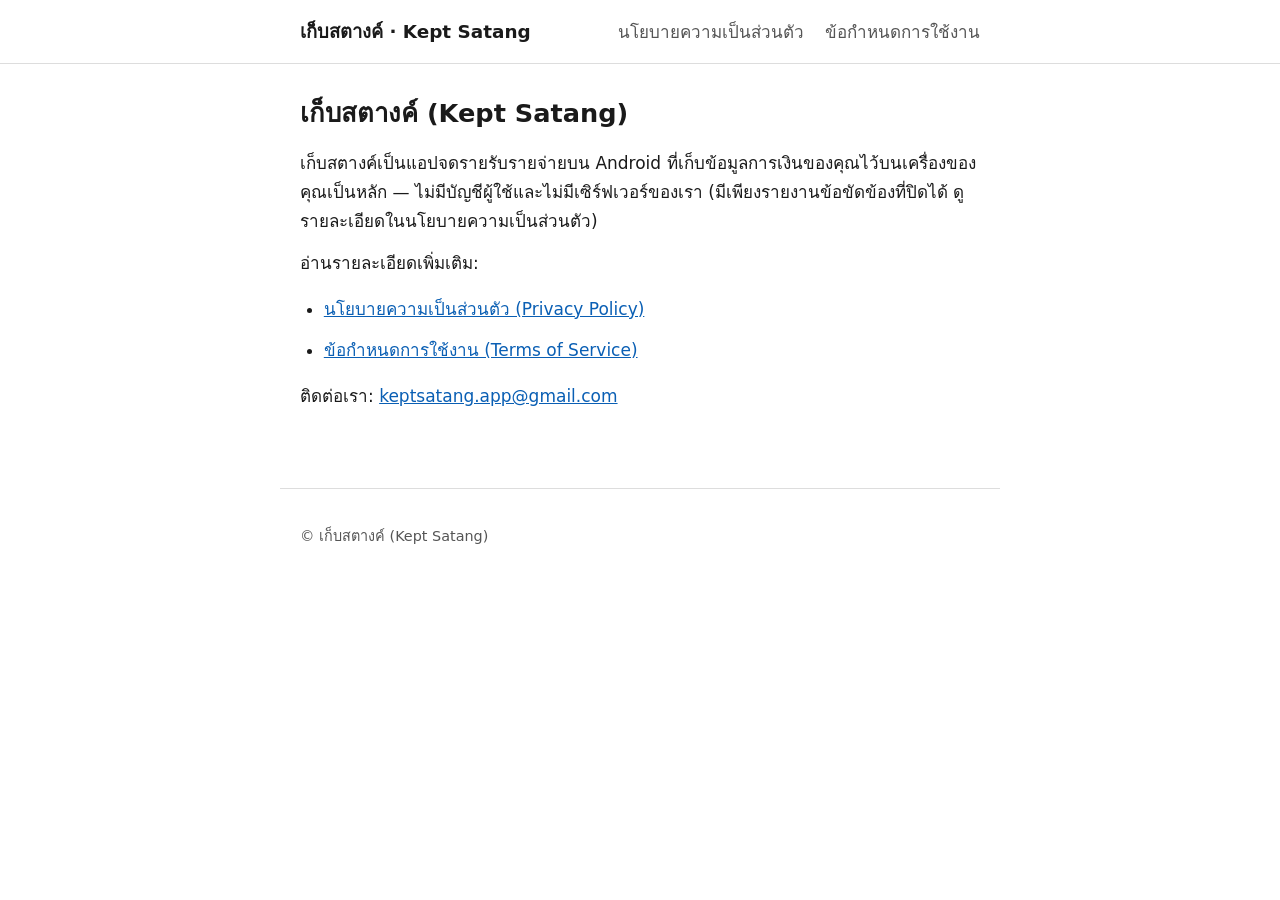
<file: index.html>
<!doctype html>
<html lang="th">
<head>
<meta charset="utf-8">
<meta name="viewport" content="width=device-width, initial-scale=1">
<title>เก็บสตางค์ (Kept Satang)</title>
<link rel="stylesheet" href="style.css">
</head>
<body>
<header class="top-nav">
  <div class="top-nav-inner">
    <a class="site-title" href="index.html">เก็บสตางค์ · Kept Satang</a>
    <nav>
      <a href="privacy.html">นโยบายความเป็นส่วนตัว</a>
      <a href="terms.html">ข้อกำหนดการใช้งาน</a>
    </nav>
  </div>
</header>

<main>
  <h1>เก็บสตางค์ (Kept Satang)</h1>

  <p>เก็บสตางค์เป็นแอปจดรายรับรายจ่ายบน Android ที่เก็บข้อมูลการเงินของคุณไว้บนเครื่องของคุณเป็นหลัก — ไม่มีบัญชีผู้ใช้และไม่มีเซิร์ฟเวอร์ของเรา (มีเพียงรายงานข้อขัดข้องที่ปิดได้ ดูรายละเอียดในนโยบายความเป็นส่วนตัว)</p>

  <p>อ่านรายละเอียดเพิ่มเติม:</p>
  <ul>
    <li><a href="privacy.html">นโยบายความเป็นส่วนตัว (Privacy Policy)</a></li>
    <li><a href="terms.html">ข้อกำหนดการใช้งาน (Terms of Service)</a></li>
  </ul>

  <!-- ยังไม่มีลิงก์ Play Store — เพิ่มที่นี่เมื่อแอปเผยแพร่บน Google Play -->

  <p>ติดต่อเรา: <a href="mailto:keptsatang.app@gmail.com">keptsatang.app@gmail.com</a></p>
</main>

<footer>
  <p>&copy; เก็บสตางค์ (Kept Satang)</p>
</footer>
</body>
</html>
</file>
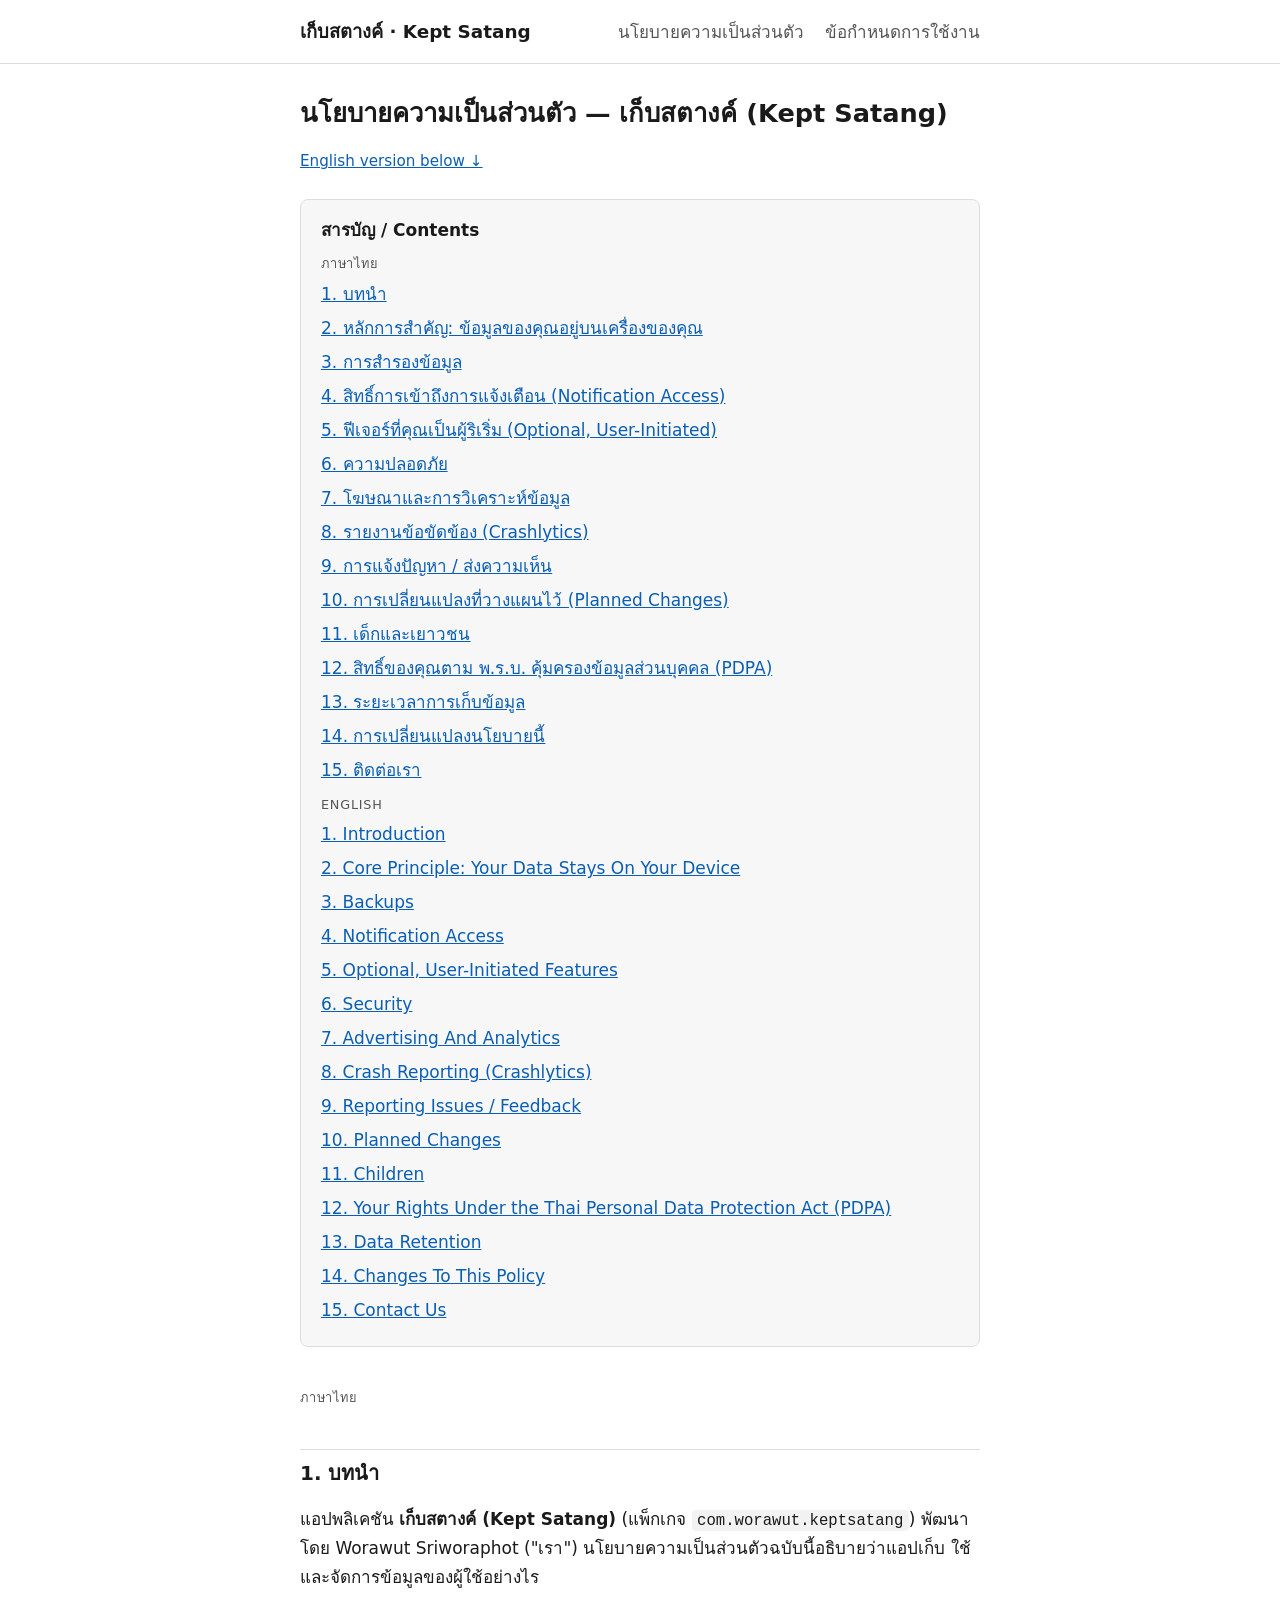
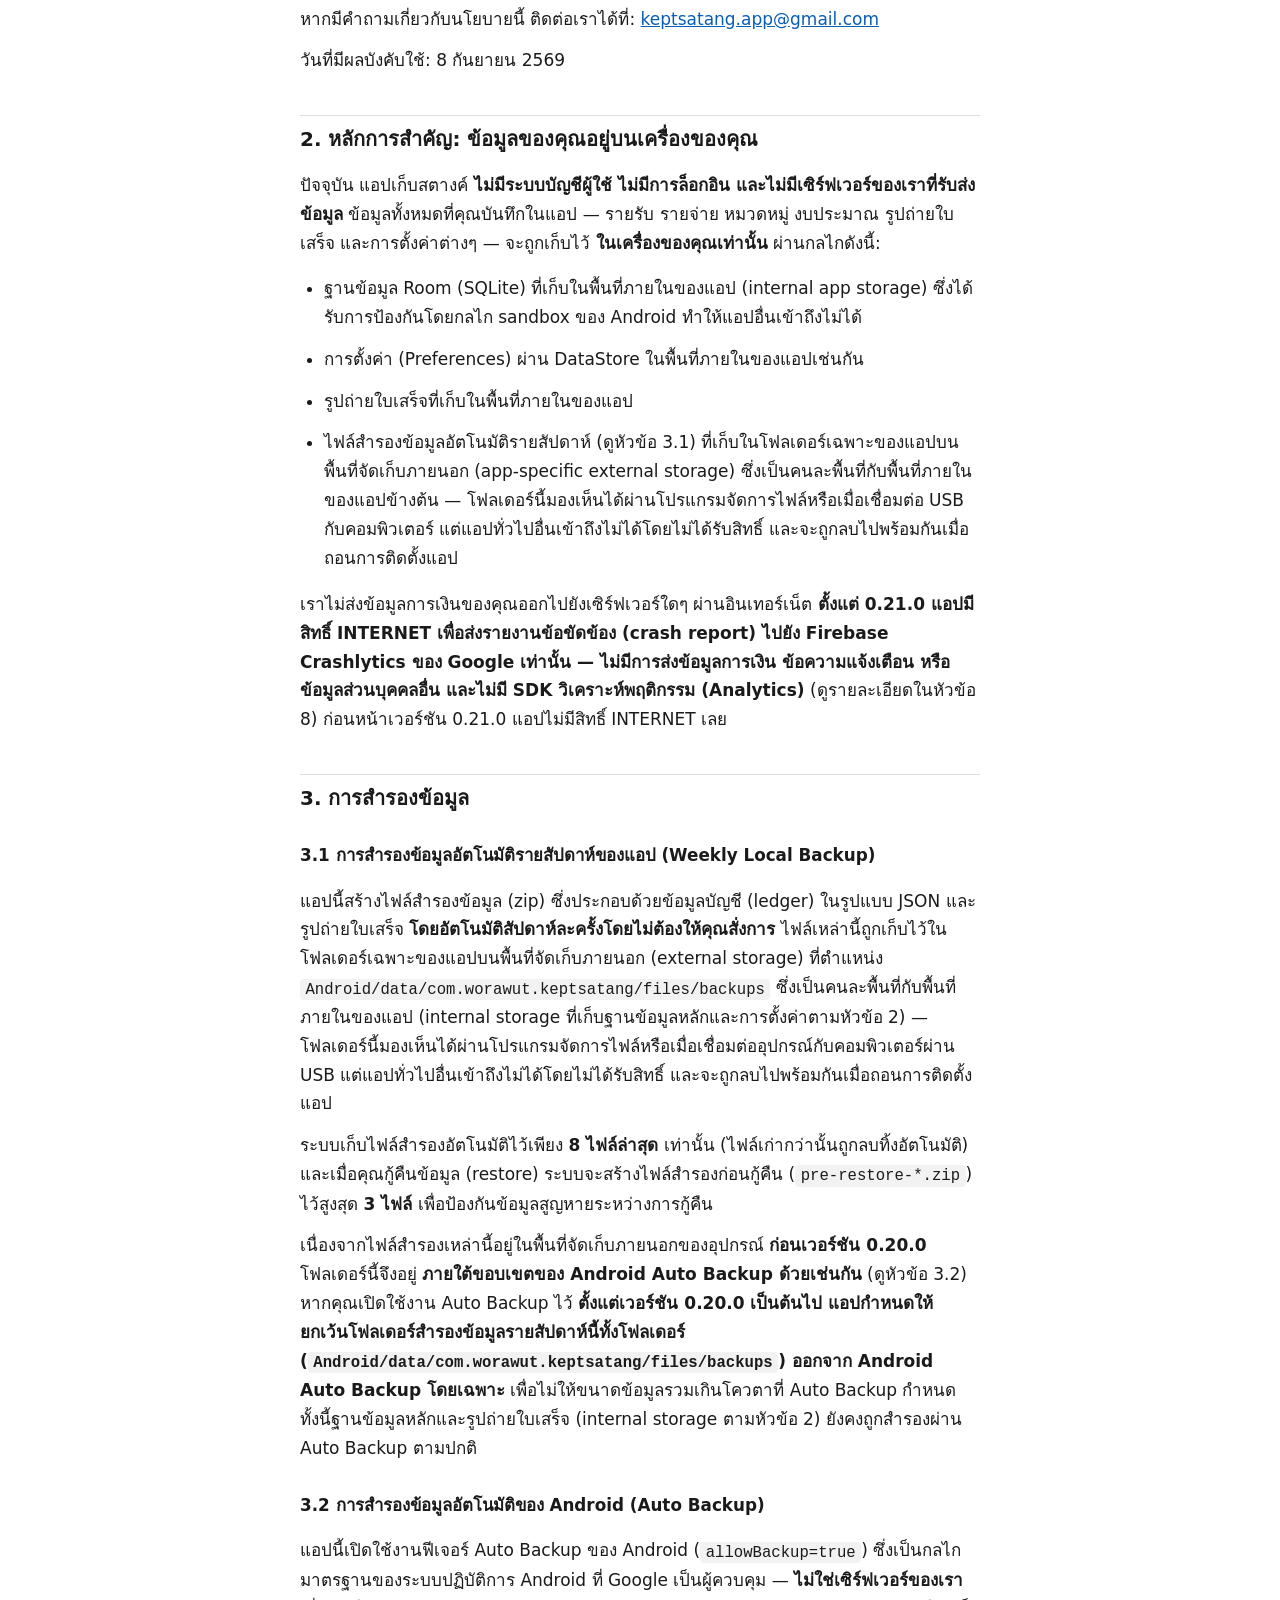
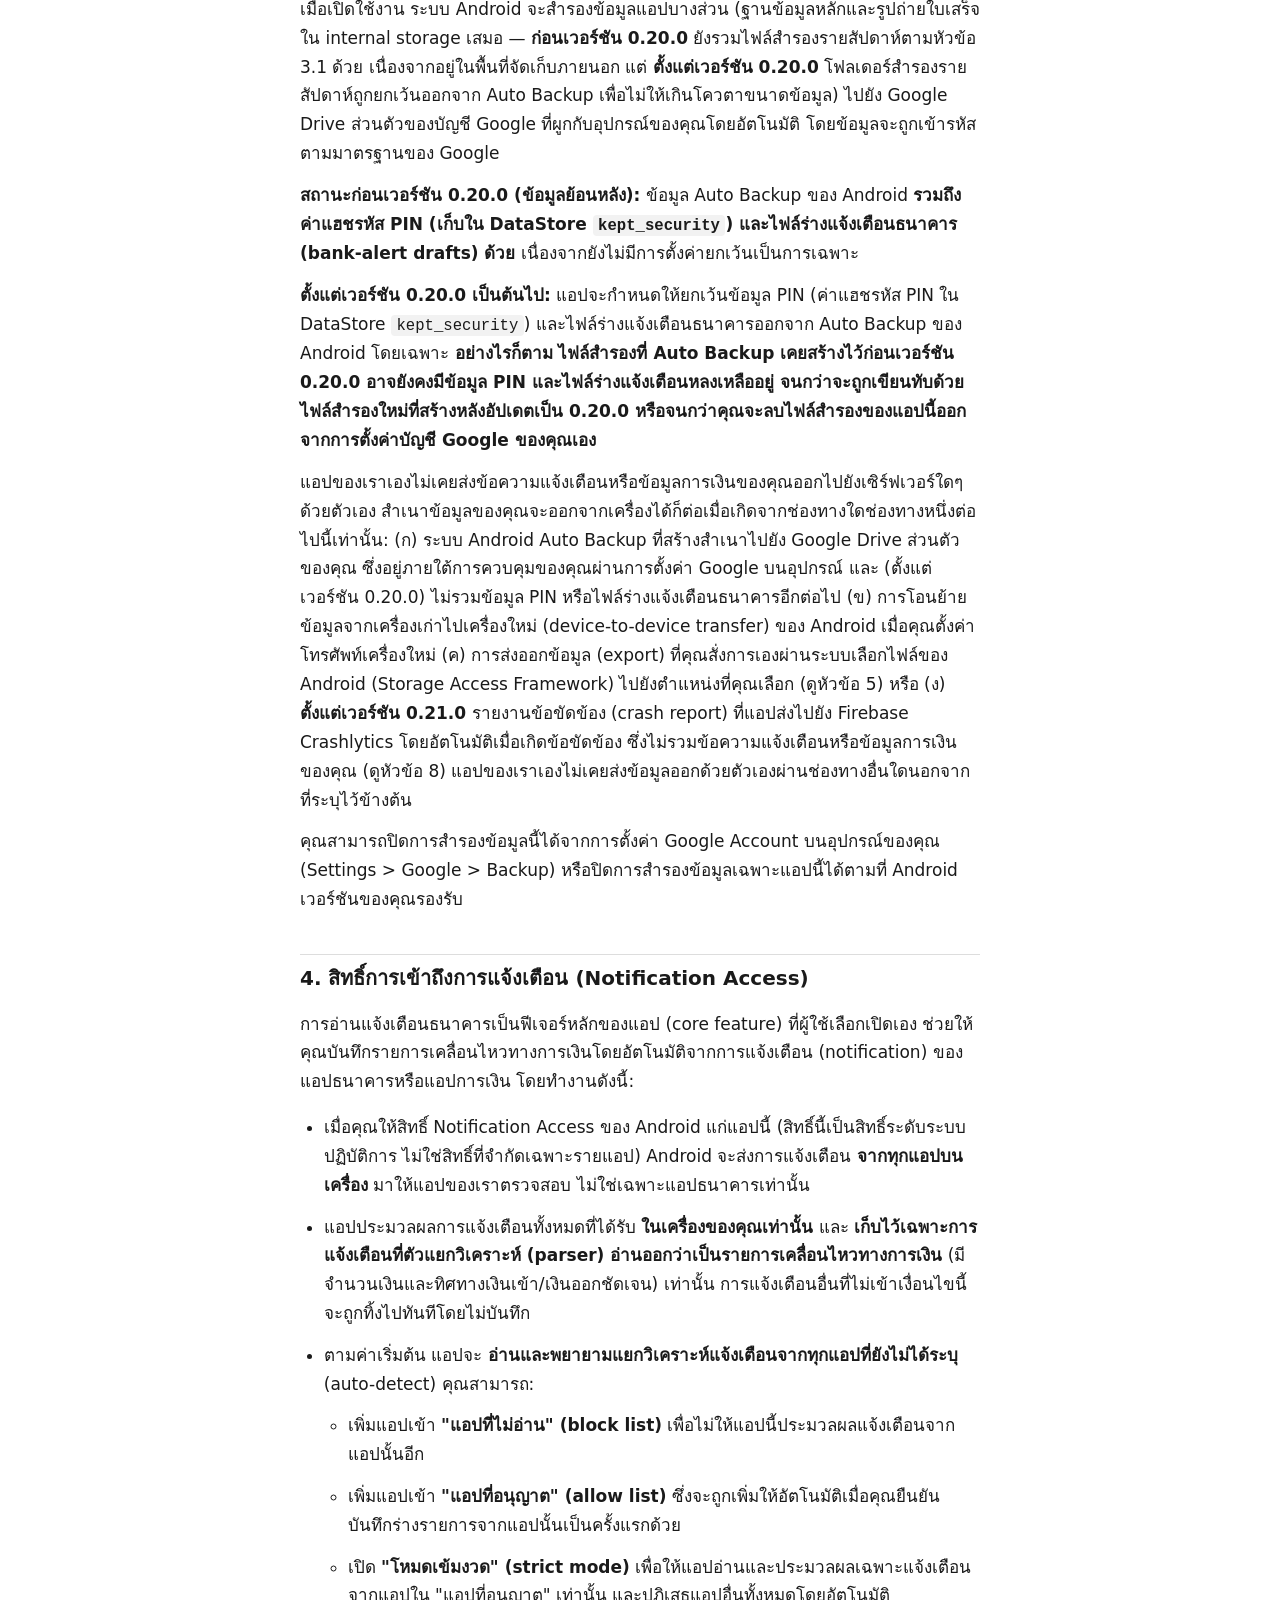
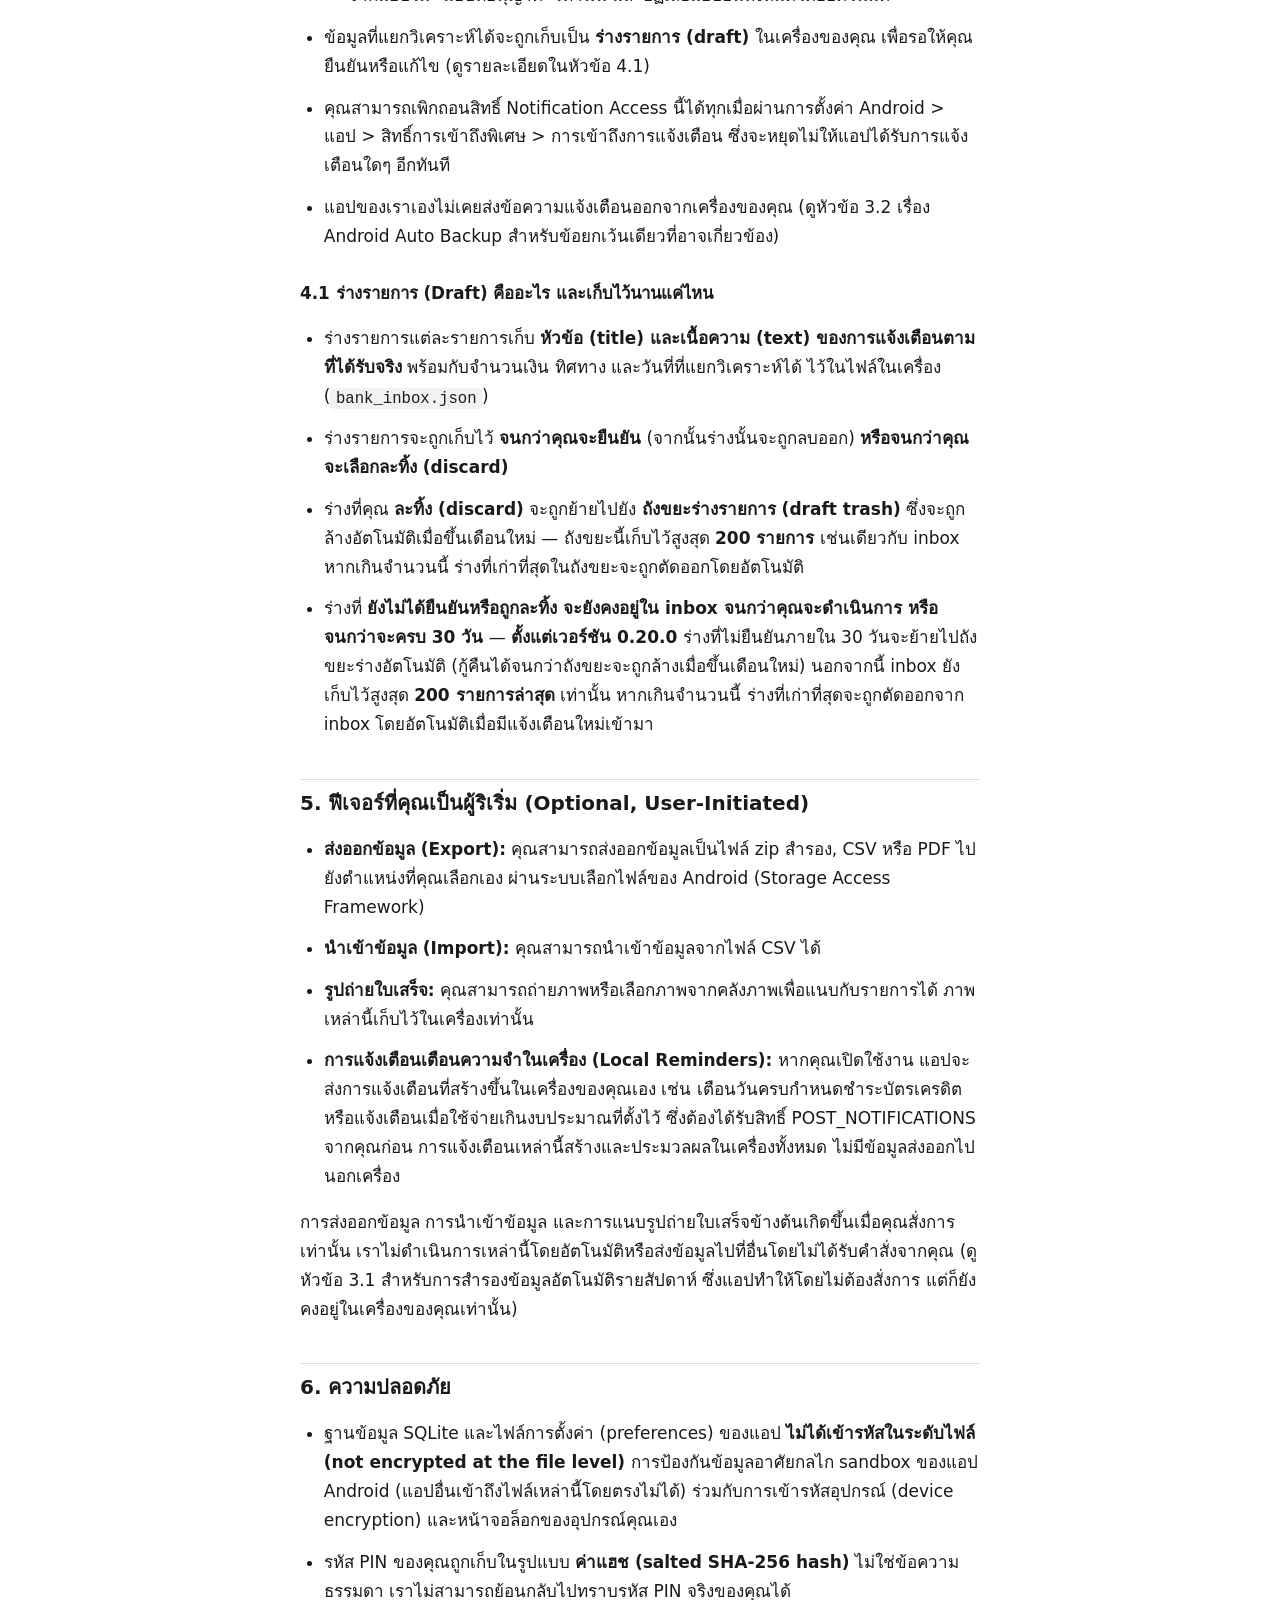
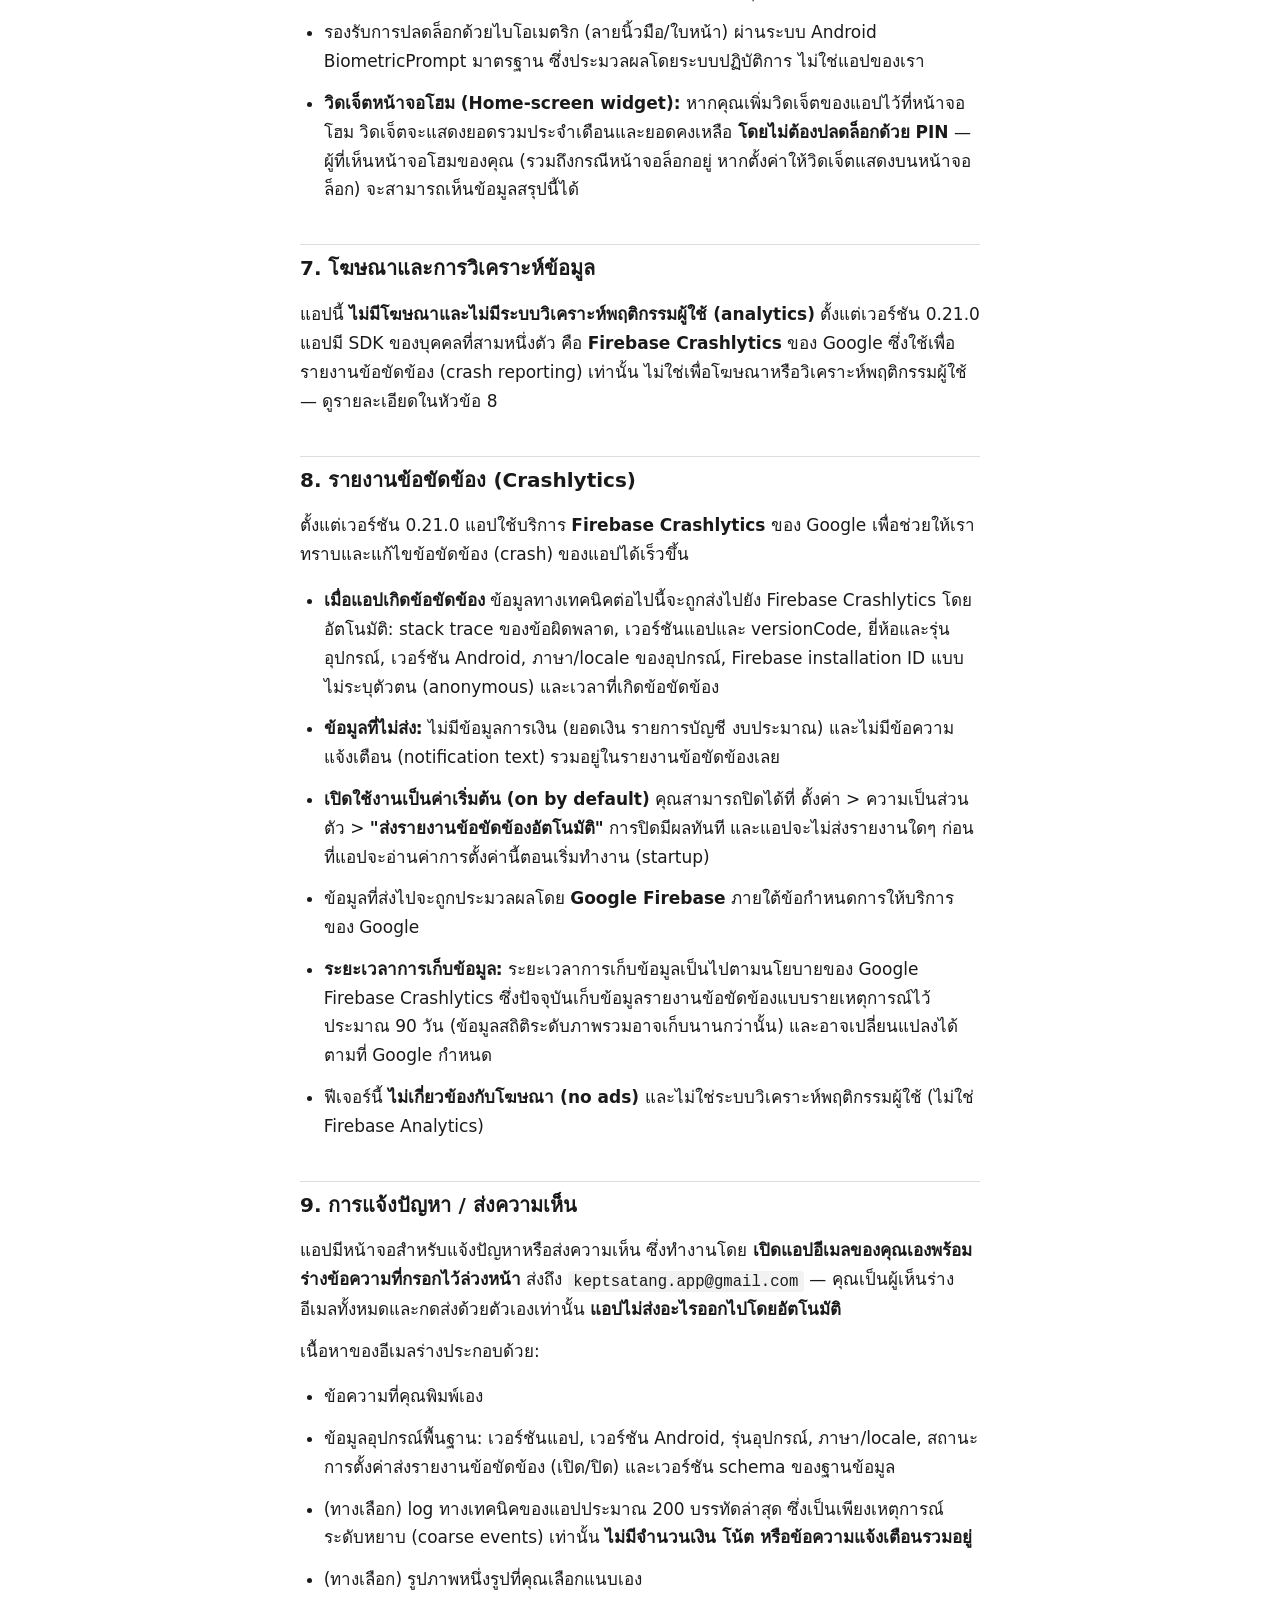
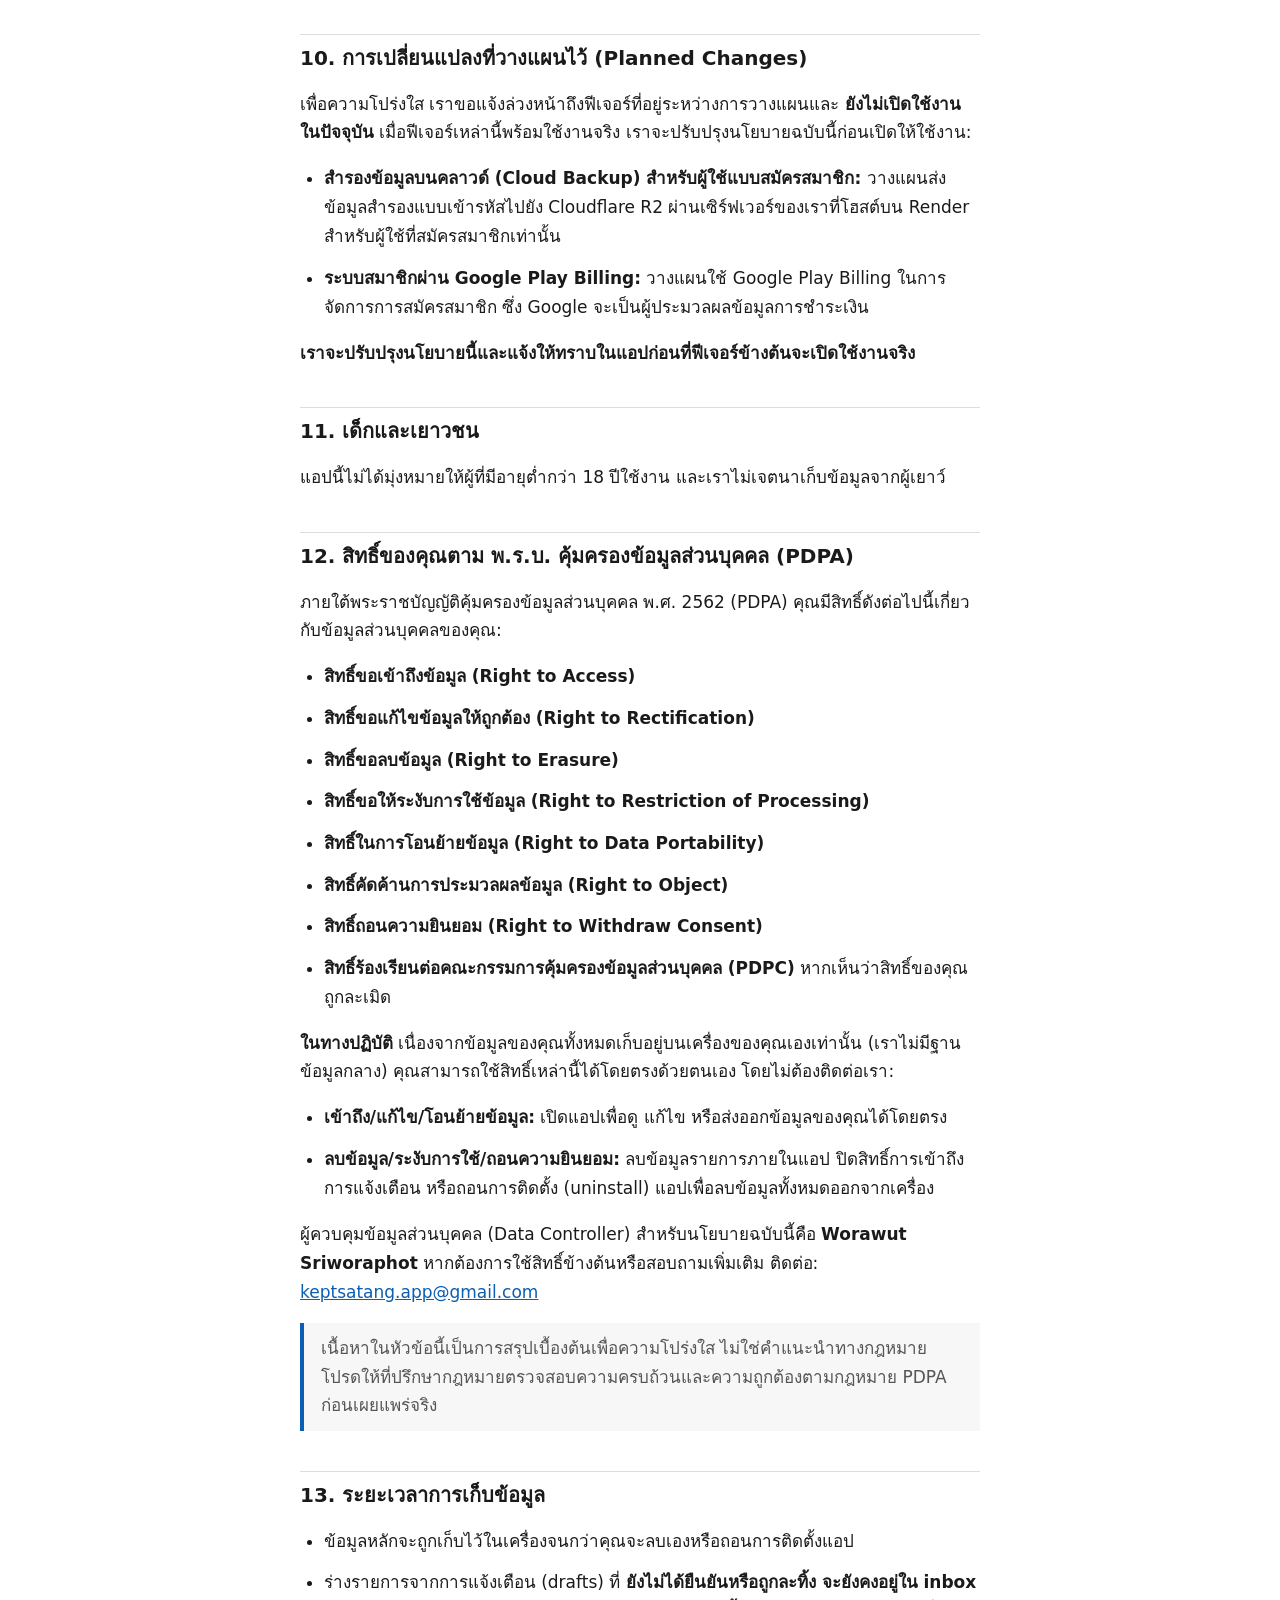
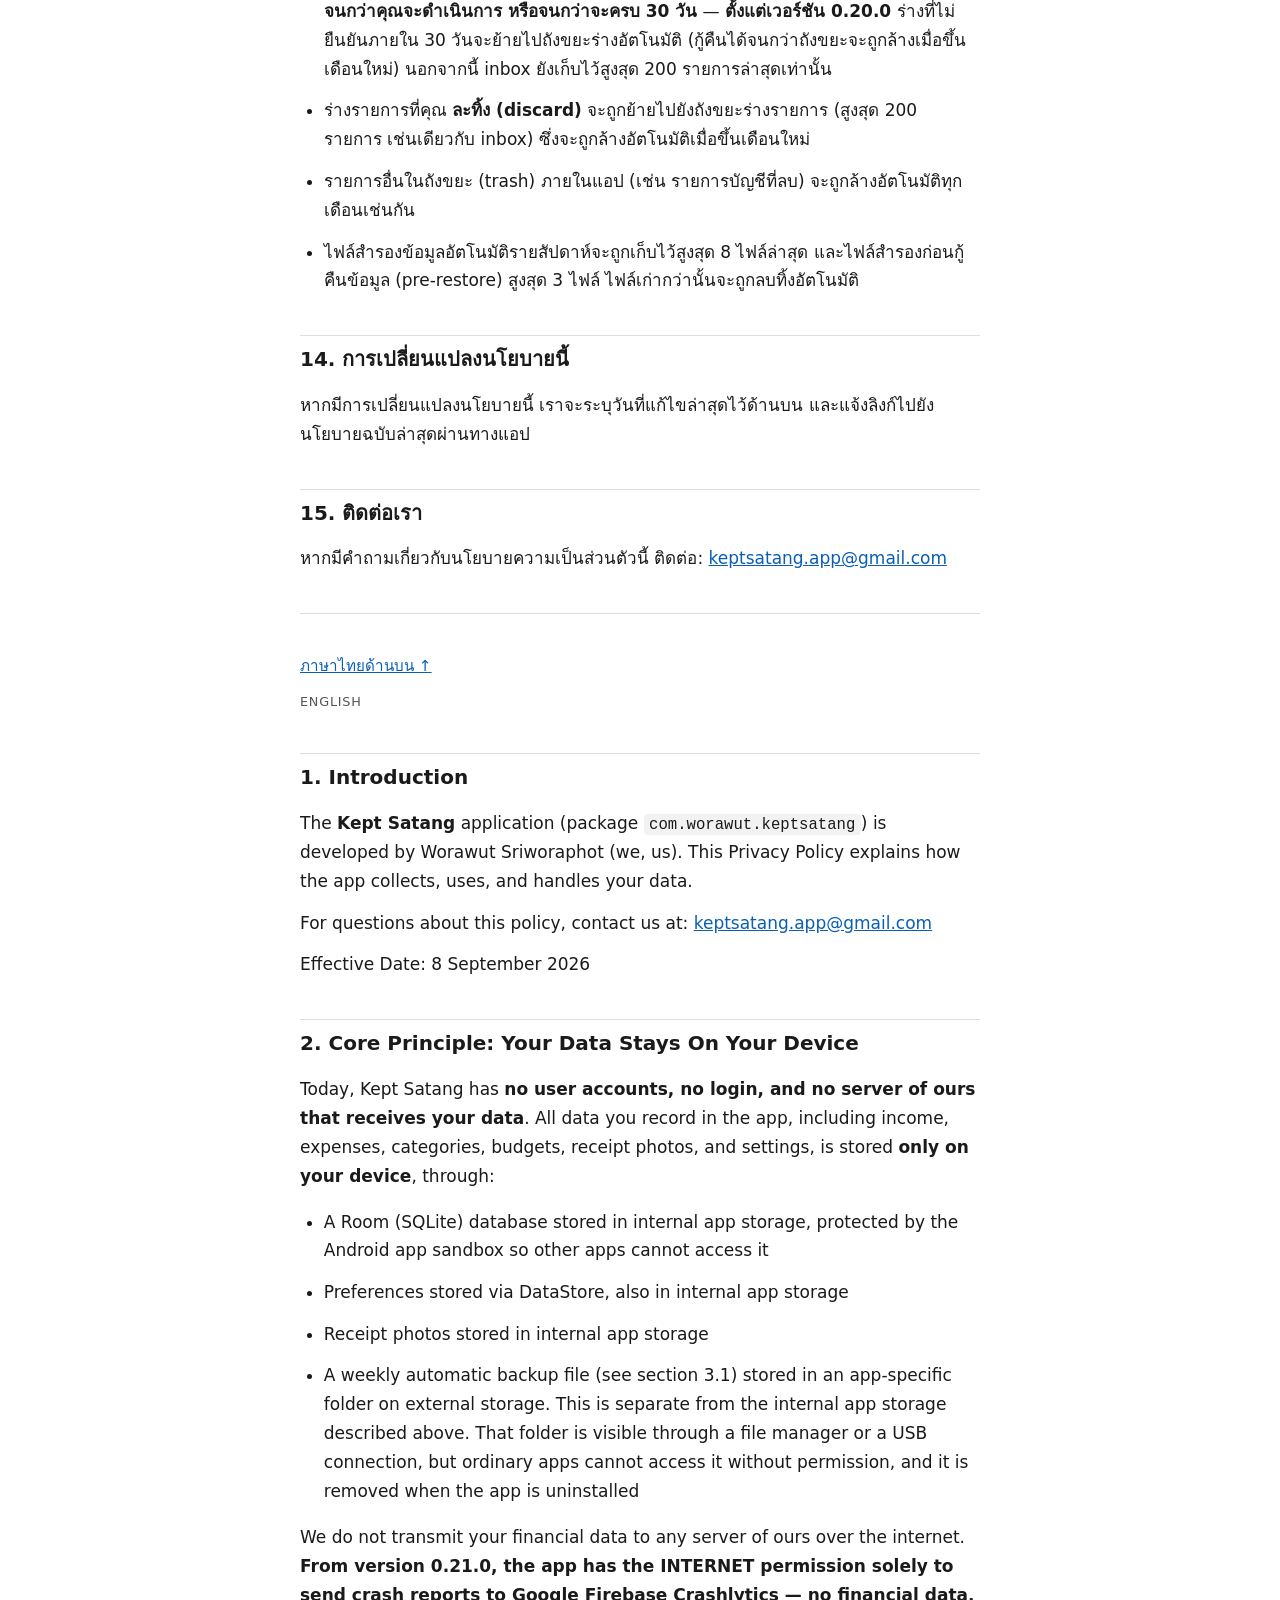
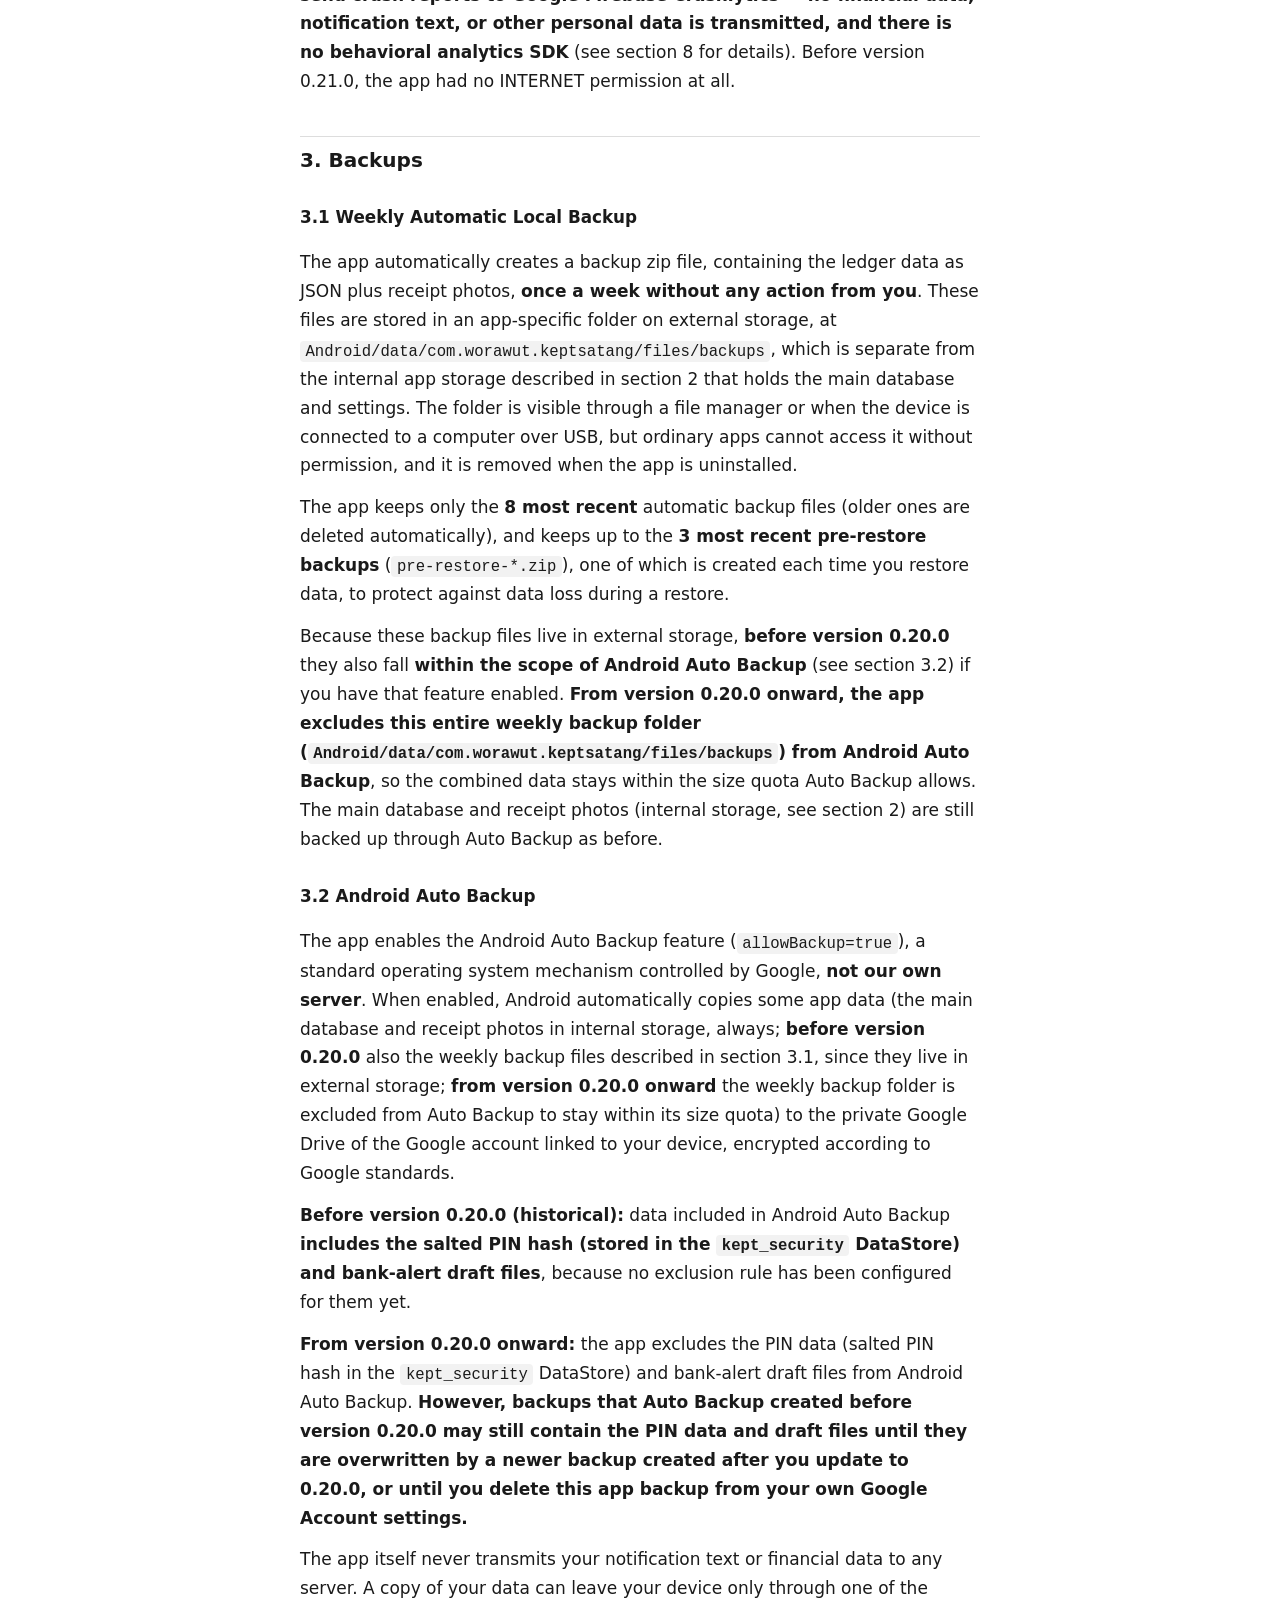
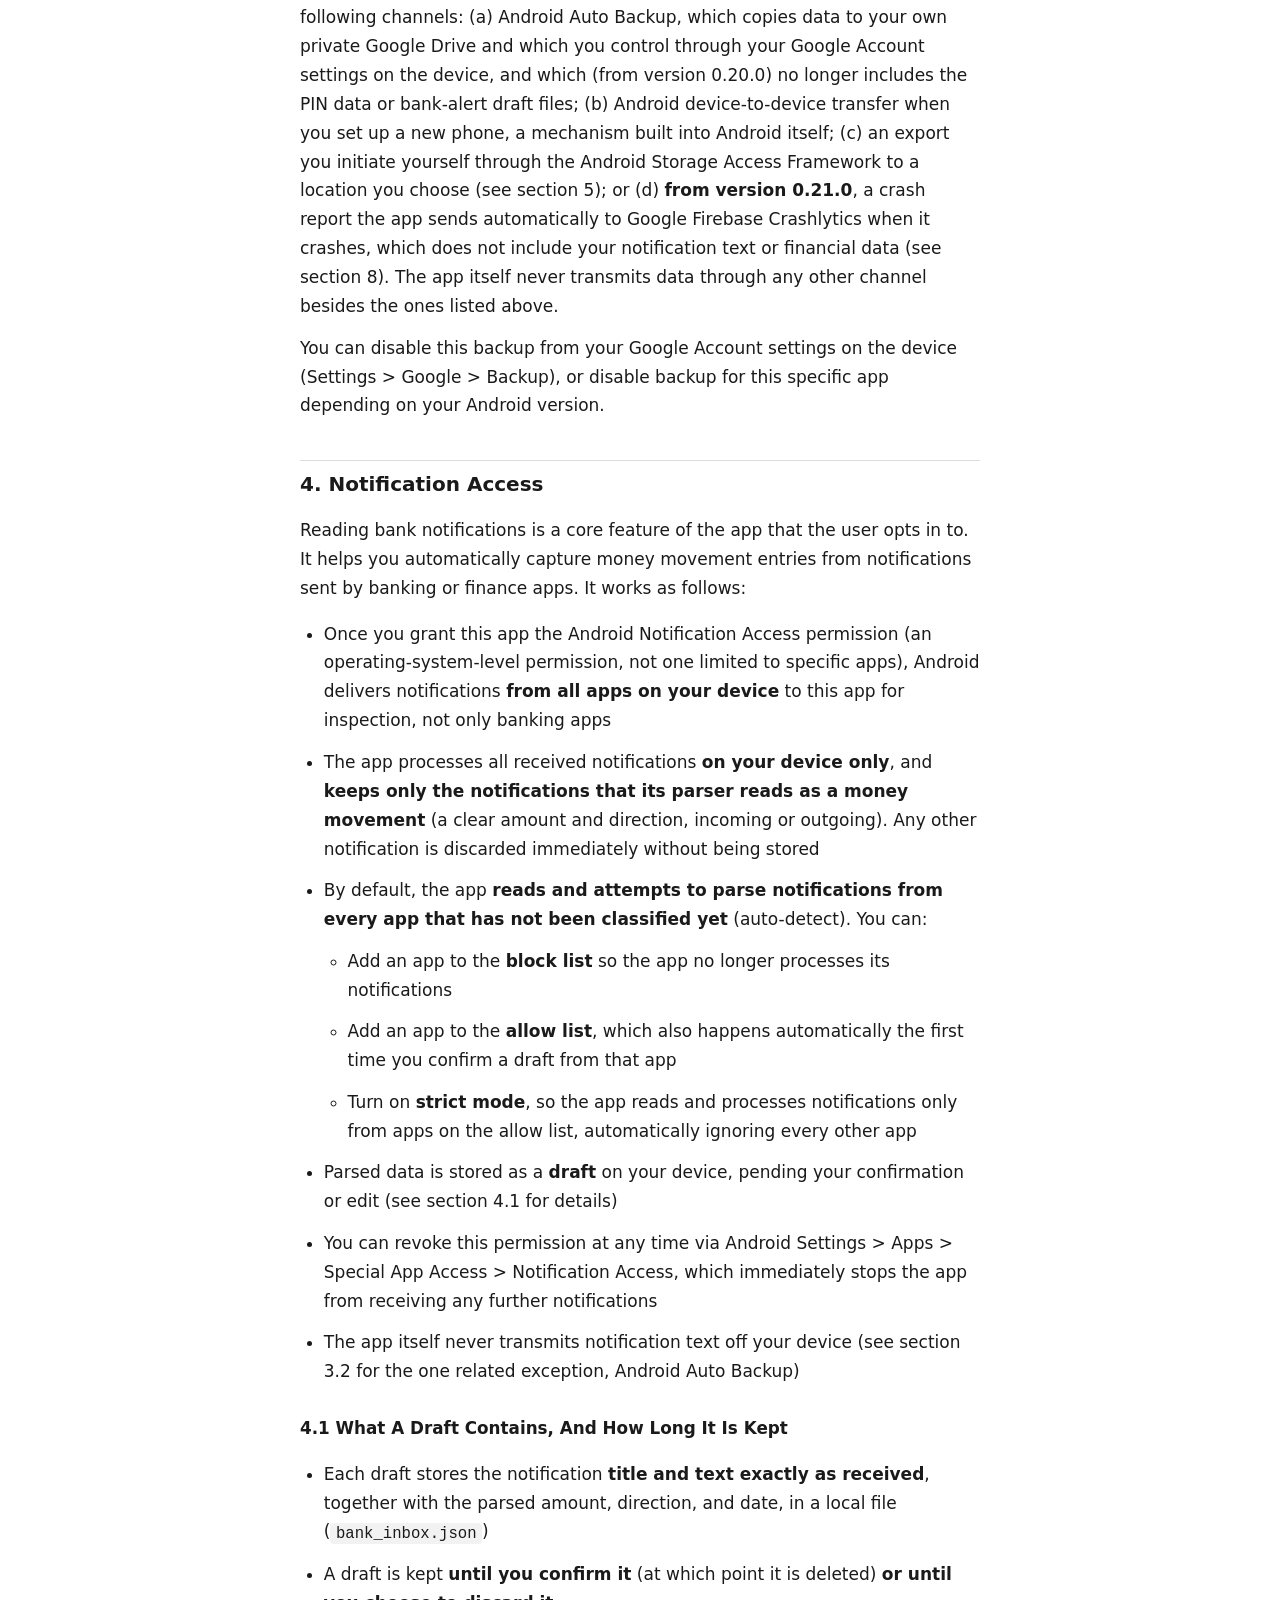
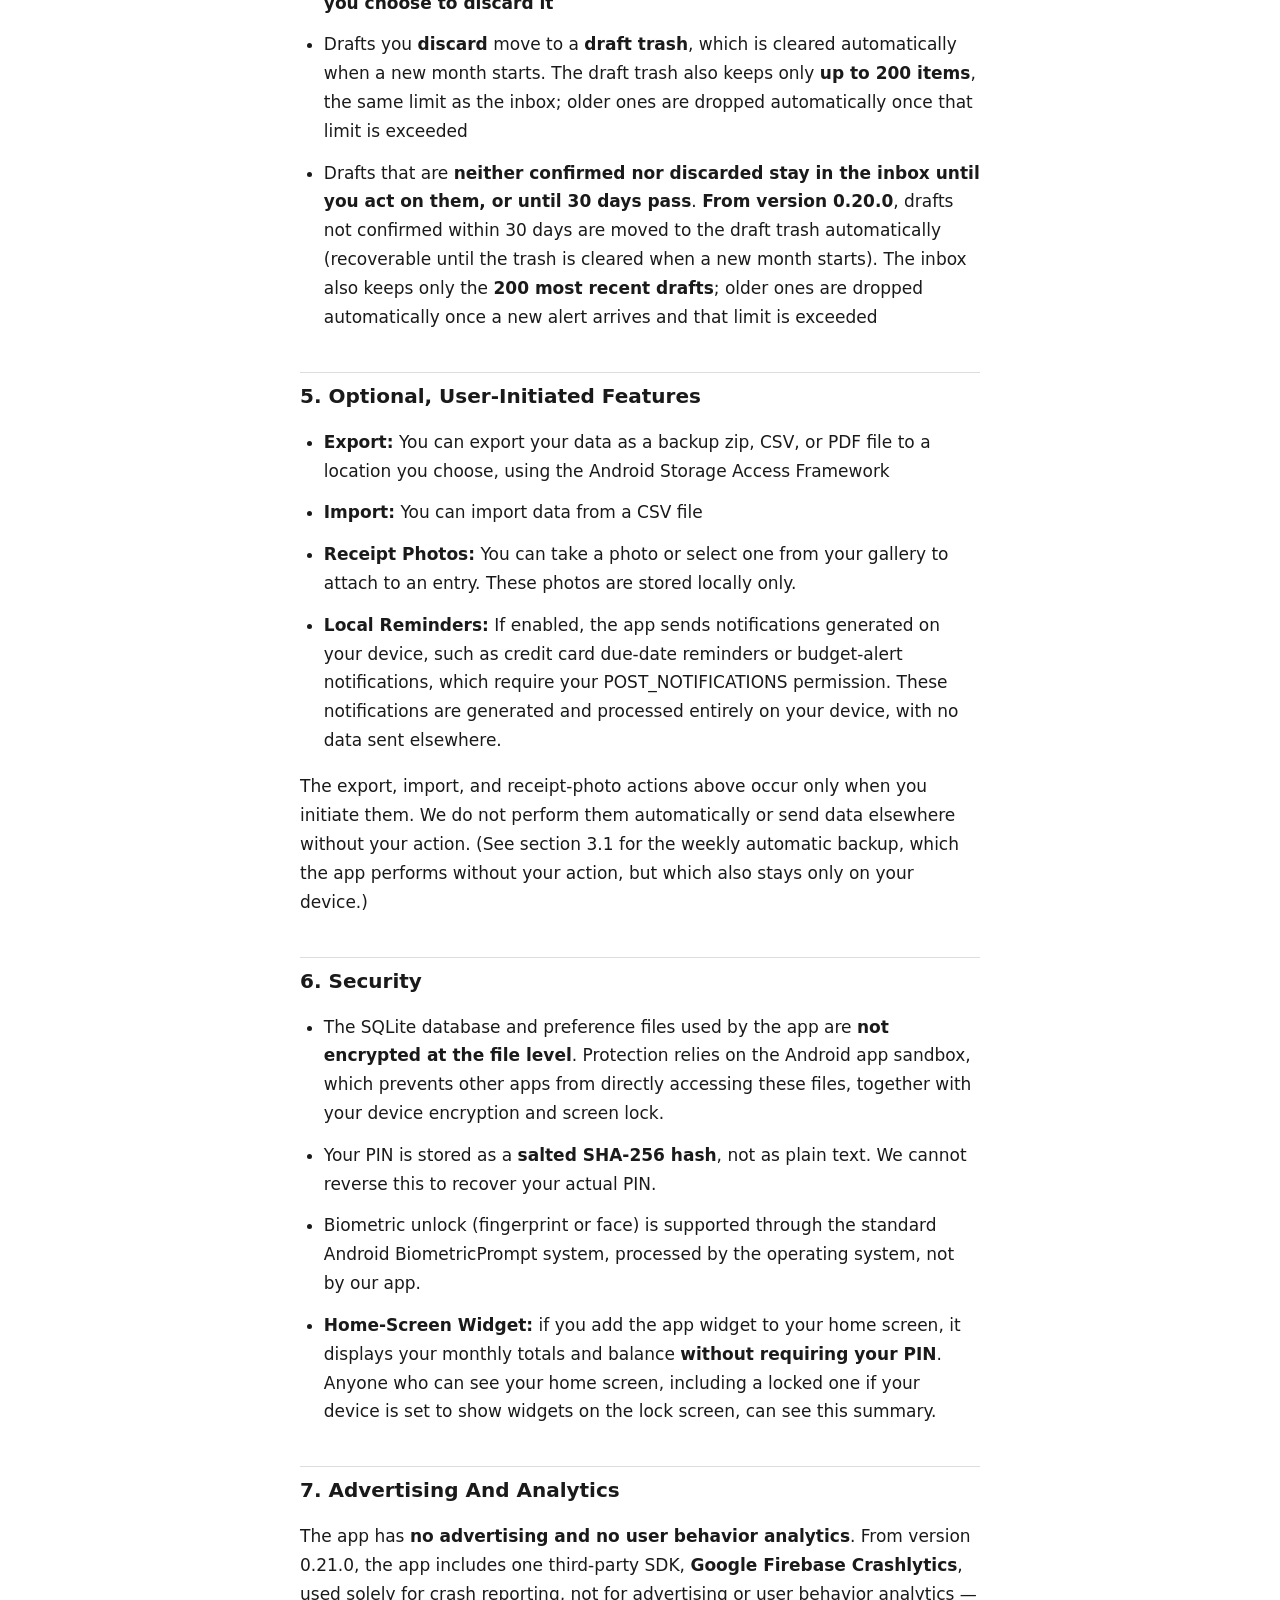
<file: privacy.html>
<!doctype html>
<html lang="th">
<head>
<meta charset="utf-8">
<meta name="viewport" content="width=device-width, initial-scale=1">
<title>นโยบายความเป็นส่วนตัว — เก็บสตางค์ (Kept Satang)</title>
<link rel="stylesheet" href="style.css">
</head>
<body>
<header class="top-nav">
  <div class="top-nav-inner">
    <a class="site-title" href="index.html">เก็บสตางค์ · Kept Satang</a>
    <nav>
      <a href="privacy.html">นโยบายความเป็นส่วนตัว</a>
      <a href="terms.html">ข้อกำหนดการใช้งาน</a>
    </nav>
  </div>
</header>

<main>
  <h1 id="top">นโยบายความเป็นส่วนตัว — เก็บสตางค์ (Kept Satang)</h1>

  <p class="jump"><a href="#en-top">English version below ↓</a></p>

  <nav class="toc" aria-label="สารบัญ">
    <p class="toc-label">สารบัญ / Contents</p>
    <p class="section-lang-label">ภาษาไทย</p>
    <ol>
      <li><a href="#th-1">1. บทนำ</a></li>
      <li><a href="#th-2">2. หลักการสำคัญ: ข้อมูลของคุณอยู่บนเครื่องของคุณ</a></li>
      <li><a href="#th-3">3. การสำรองข้อมูล</a></li>
      <li><a href="#th-4">4. สิทธิ์การเข้าถึงการแจ้งเตือน (Notification Access)</a></li>
      <li><a href="#th-5">5. ฟีเจอร์ที่คุณเป็นผู้ริเริ่ม (Optional, User-Initiated)</a></li>
      <li><a href="#th-6">6. ความปลอดภัย</a></li>
      <li><a href="#th-7">7. โฆษณาและการวิเคราะห์ข้อมูล</a></li>
      <li><a href="#th-8">8. รายงานข้อขัดข้อง (Crashlytics)</a></li>
      <li><a href="#th-9">9. การแจ้งปัญหา / ส่งความเห็น</a></li>
      <li><a href="#th-10">10. การเปลี่ยนแปลงที่วางแผนไว้ (Planned Changes)</a></li>
      <li><a href="#th-11">11. เด็กและเยาวชน</a></li>
      <li><a href="#th-12">12. สิทธิ์ของคุณตาม พ.ร.บ. คุ้มครองข้อมูลส่วนบุคคล (PDPA)</a></li>
      <li><a href="#th-13">13. ระยะเวลาการเก็บข้อมูล</a></li>
      <li><a href="#th-14">14. การเปลี่ยนแปลงนโยบายนี้</a></li>
      <li><a href="#th-15">15. ติดต่อเรา</a></li>
    </ol>
    <p class="section-lang-label">English</p>
    <ol>
      <li><a href="#en-1">1. Introduction</a></li>
      <li><a href="#en-2">2. Core Principle: Your Data Stays On Your Device</a></li>
      <li><a href="#en-3">3. Backups</a></li>
      <li><a href="#en-4">4. Notification Access</a></li>
      <li><a href="#en-5">5. Optional, User-Initiated Features</a></li>
      <li><a href="#en-6">6. Security</a></li>
      <li><a href="#en-7">7. Advertising And Analytics</a></li>
      <li><a href="#en-8">8. Crash Reporting (Crashlytics)</a></li>
      <li><a href="#en-9">9. Reporting Issues / Feedback</a></li>
      <li><a href="#en-10">10. Planned Changes</a></li>
      <li><a href="#en-11">11. Children</a></li>
      <li><a href="#en-12">12. Your Rights Under the Thai Personal Data Protection Act (PDPA)</a></li>
      <li><a href="#en-13">13. Data Retention</a></li>
      <li><a href="#en-14">14. Changes To This Policy</a></li>
      <li><a href="#en-15">15. Contact Us</a></li>
    </ol>
  </nav>

  <section lang="th">
    <p class="section-lang-label">ภาษาไทย</p>

    <h2 id="th-1">1. บทนำ</h2>
    <p>แอปพลิเคชัน <strong>เก็บสตางค์ (Kept Satang)</strong> (แพ็กเกจ <code>com.worawut.keptsatang</code>) พัฒนาโดย Worawut Sriworaphot ("เรา") นโยบายความเป็นส่วนตัวฉบับนี้อธิบายว่าแอปเก็บ ใช้ และจัดการข้อมูลของผู้ใช้อย่างไร</p>
    <p>หากมีคำถามเกี่ยวกับนโยบายนี้ ติดต่อเราได้ที่: <a href="mailto:keptsatang.app@gmail.com">keptsatang.app@gmail.com</a></p>
    <p>วันที่มีผลบังคับใช้: 8 กันยายน 2569</p>

    <h2 id="th-2">2. หลักการสำคัญ: ข้อมูลของคุณอยู่บนเครื่องของคุณ</h2>
    <p>ปัจจุบัน แอปเก็บสตางค์ <strong>ไม่มีระบบบัญชีผู้ใช้ ไม่มีการล็อกอิน และไม่มีเซิร์ฟเวอร์ของเราที่รับส่งข้อมูล</strong> ข้อมูลทั้งหมดที่คุณบันทึกในแอป — รายรับ รายจ่าย หมวดหมู่ งบประมาณ รูปถ่ายใบเสร็จ และการตั้งค่าต่างๆ — จะถูกเก็บไว้ <strong>ในเครื่องของคุณเท่านั้น</strong> ผ่านกลไกดังนี้:</p>
    <ul>
      <li>ฐานข้อมูล Room (SQLite) ที่เก็บในพื้นที่ภายในของแอป (internal app storage) ซึ่งได้รับการป้องกันโดยกลไก sandbox ของ Android ทำให้แอปอื่นเข้าถึงไม่ได้</li>
      <li>การตั้งค่า (Preferences) ผ่าน DataStore ในพื้นที่ภายในของแอปเช่นกัน</li>
      <li>รูปถ่ายใบเสร็จที่เก็บในพื้นที่ภายในของแอป</li>
      <li>ไฟล์สำรองข้อมูลอัตโนมัติรายสัปดาห์ (ดูหัวข้อ 3.1) ที่เก็บในโฟลเดอร์เฉพาะของแอปบนพื้นที่จัดเก็บภายนอก (app-specific external storage) ซึ่งเป็นคนละพื้นที่กับพื้นที่ภายในของแอปข้างต้น — โฟลเดอร์นี้มองเห็นได้ผ่านโปรแกรมจัดการไฟล์หรือเมื่อเชื่อมต่อ USB กับคอมพิวเตอร์ แต่แอปทั่วไปอื่นเข้าถึงไม่ได้โดยไม่ได้รับสิทธิ์ และจะถูกลบไปพร้อมกันเมื่อถอนการติดตั้งแอป</li>
    </ul>
    <p>เราไม่ส่งข้อมูลการเงินของคุณออกไปยังเซิร์ฟเวอร์ใดๆ ผ่านอินเทอร์เน็ต <strong>ตั้งแต่ 0.21.0 แอปมีสิทธิ์ INTERNET เพื่อส่งรายงานข้อขัดข้อง (crash report) ไปยัง Firebase Crashlytics ของ Google เท่านั้น — ไม่มีการส่งข้อมูลการเงิน ข้อความแจ้งเตือน หรือข้อมูลส่วนบุคคลอื่น และไม่มี SDK วิเคราะห์พฤติกรรม (Analytics)</strong> (ดูรายละเอียดในหัวข้อ 8) ก่อนหน้าเวอร์ชัน 0.21.0 แอปไม่มีสิทธิ์ INTERNET เลย</p>

    <h2 id="th-3">3. การสำรองข้อมูล</h2>
    <h3 id="th-3-1">3.1 การสำรองข้อมูลอัตโนมัติรายสัปดาห์ของแอป (Weekly Local Backup)</h3>
    <p>แอปนี้สร้างไฟล์สำรองข้อมูล (zip) ซึ่งประกอบด้วยข้อมูลบัญชี (ledger) ในรูปแบบ JSON และรูปถ่ายใบเสร็จ <strong>โดยอัตโนมัติสัปดาห์ละครั้งโดยไม่ต้องให้คุณสั่งการ</strong> ไฟล์เหล่านี้ถูกเก็บไว้ในโฟลเดอร์เฉพาะของแอปบนพื้นที่จัดเก็บภายนอก (external storage) ที่ตำแหน่ง <code>Android/data/com.worawut.keptsatang/files/backups</code> ซึ่งเป็นคนละพื้นที่กับพื้นที่ภายในของแอป (internal storage ที่เก็บฐานข้อมูลหลักและการตั้งค่าตามหัวข้อ 2) — โฟลเดอร์นี้มองเห็นได้ผ่านโปรแกรมจัดการไฟล์หรือเมื่อเชื่อมต่ออุปกรณ์กับคอมพิวเตอร์ผ่าน USB แต่แอปทั่วไปอื่นเข้าถึงไม่ได้โดยไม่ได้รับสิทธิ์ และจะถูกลบไปพร้อมกันเมื่อถอนการติดตั้งแอป</p>
    <p>ระบบเก็บไฟล์สำรองอัตโนมัติไว้เพียง <strong>8 ไฟล์ล่าสุด</strong> เท่านั้น (ไฟล์เก่ากว่านั้นถูกลบทิ้งอัตโนมัติ) และเมื่อคุณกู้คืนข้อมูล (restore) ระบบจะสร้างไฟล์สำรองก่อนกู้คืน (<code>pre-restore-*.zip</code>) ไว้สูงสุด <strong>3 ไฟล์</strong> เพื่อป้องกันข้อมูลสูญหายระหว่างการกู้คืน</p>
    <p>เนื่องจากไฟล์สำรองเหล่านี้อยู่ในพื้นที่จัดเก็บภายนอกของอุปกรณ์ <strong>ก่อนเวอร์ชัน 0.20.0</strong> โฟลเดอร์นี้จึงอยู่ <strong>ภายใต้ขอบเขตของ Android Auto Backup ด้วยเช่นกัน</strong> (ดูหัวข้อ 3.2) หากคุณเปิดใช้งาน Auto Backup ไว้ <strong>ตั้งแต่เวอร์ชัน 0.20.0 เป็นต้นไป แอปกำหนดให้ยกเว้นโฟลเดอร์สำรองข้อมูลรายสัปดาห์นี้ทั้งโฟลเดอร์ (<code>Android/data/com.worawut.keptsatang/files/backups</code>) ออกจาก Android Auto Backup โดยเฉพาะ</strong> เพื่อไม่ให้ขนาดข้อมูลรวมเกินโควตาที่ Auto Backup กำหนด ทั้งนี้ฐานข้อมูลหลักและรูปถ่ายใบเสร็จ (internal storage ตามหัวข้อ 2) ยังคงถูกสำรองผ่าน Auto Backup ตามปกติ</p>

    <h3 id="th-3-2">3.2 การสำรองข้อมูลอัตโนมัติของ Android (Auto Backup)</h3>
    <p>แอปนี้เปิดใช้งานฟีเจอร์ Auto Backup ของ Android (<code>allowBackup=true</code>) ซึ่งเป็นกลไกมาตรฐานของระบบปฏิบัติการ Android ที่ Google เป็นผู้ควบคุม — <strong>ไม่ใช่เซิร์ฟเวอร์ของเรา</strong> เมื่อเปิดใช้งาน ระบบ Android จะสำรองข้อมูลแอปบางส่วน (ฐานข้อมูลหลักและรูปถ่ายใบเสร็จใน internal storage เสมอ — <strong>ก่อนเวอร์ชัน 0.20.0</strong> ยังรวมไฟล์สำรองรายสัปดาห์ตามหัวข้อ 3.1 ด้วย เนื่องจากอยู่ในพื้นที่จัดเก็บภายนอก แต่ <strong>ตั้งแต่เวอร์ชัน 0.20.0</strong> โฟลเดอร์สำรองรายสัปดาห์ถูกยกเว้นออกจาก Auto Backup เพื่อไม่ให้เกินโควตาขนาดข้อมูล) ไปยัง Google Drive ส่วนตัวของบัญชี Google ที่ผูกกับอุปกรณ์ของคุณโดยอัตโนมัติ โดยข้อมูลจะถูกเข้ารหัสตามมาตรฐานของ Google</p>
    <p><strong>สถานะก่อนเวอร์ชัน 0.20.0 (ข้อมูลย้อนหลัง):</strong> ข้อมูล Auto Backup ของ Android <strong>รวมถึงค่าแฮชรหัส PIN (เก็บใน DataStore <code>kept_security</code>) และไฟล์ร่างแจ้งเตือนธนาคาร (bank-alert drafts) ด้วย</strong> เนื่องจากยังไม่มีการตั้งค่ายกเว้นเป็นการเฉพาะ</p>
    <p><strong>ตั้งแต่เวอร์ชัน 0.20.0 เป็นต้นไป:</strong> แอปจะกำหนดให้ยกเว้นข้อมูล PIN (ค่าแฮชรหัส PIN ใน DataStore <code>kept_security</code>) และไฟล์ร่างแจ้งเตือนธนาคารออกจาก Auto Backup ของ Android โดยเฉพาะ <strong>อย่างไรก็ตาม ไฟล์สำรองที่ Auto Backup เคยสร้างไว้ก่อนเวอร์ชัน 0.20.0 อาจยังคงมีข้อมูล PIN และไฟล์ร่างแจ้งเตือนหลงเหลืออยู่ จนกว่าจะถูกเขียนทับด้วยไฟล์สำรองใหม่ที่สร้างหลังอัปเดตเป็น 0.20.0 หรือจนกว่าคุณจะลบไฟล์สำรองของแอปนี้ออกจากการตั้งค่าบัญชี Google ของคุณเอง</strong></p>
    <p>แอปของเราเองไม่เคยส่งข้อความแจ้งเตือนหรือข้อมูลการเงินของคุณออกไปยังเซิร์ฟเวอร์ใดๆ ด้วยตัวเอง สำเนาข้อมูลของคุณจะออกจากเครื่องได้ก็ต่อเมื่อเกิดจากช่องทางใดช่องทางหนึ่งต่อไปนี้เท่านั้น: (ก) ระบบ Android Auto Backup ที่สร้างสำเนาไปยัง Google Drive ส่วนตัวของคุณ ซึ่งอยู่ภายใต้การควบคุมของคุณผ่านการตั้งค่า Google บนอุปกรณ์ และ (ตั้งแต่เวอร์ชัน 0.20.0) ไม่รวมข้อมูล PIN หรือไฟล์ร่างแจ้งเตือนธนาคารอีกต่อไป (ข) การโอนย้ายข้อมูลจากเครื่องเก่าไปเครื่องใหม่ (device-to-device transfer) ของ Android เมื่อคุณตั้งค่าโทรศัพท์เครื่องใหม่ (ค) การส่งออกข้อมูล (export) ที่คุณสั่งการเองผ่านระบบเลือกไฟล์ของ Android (Storage Access Framework) ไปยังตำแหน่งที่คุณเลือก (ดูหัวข้อ 5) หรือ (ง) <strong>ตั้งแต่เวอร์ชัน 0.21.0</strong> รายงานข้อขัดข้อง (crash report) ที่แอปส่งไปยัง Firebase Crashlytics โดยอัตโนมัติเมื่อเกิดข้อขัดข้อง ซึ่งไม่รวมข้อความแจ้งเตือนหรือข้อมูลการเงินของคุณ (ดูหัวข้อ 8) แอปของเราเองไม่เคยส่งข้อมูลออกด้วยตัวเองผ่านช่องทางอื่นใดนอกจากที่ระบุไว้ข้างต้น</p>
    <p>คุณสามารถปิดการสำรองข้อมูลนี้ได้จากการตั้งค่า Google Account บนอุปกรณ์ของคุณ (Settings &gt; Google &gt; Backup) หรือปิดการสำรองข้อมูลเฉพาะแอปนี้ได้ตามที่ Android เวอร์ชันของคุณรองรับ</p>

    <h2 id="th-4">4. สิทธิ์การเข้าถึงการแจ้งเตือน (Notification Access)</h2>
    <p>การอ่านแจ้งเตือนธนาคารเป็นฟีเจอร์หลักของแอป (core feature) ที่ผู้ใช้เลือกเปิดเอง ช่วยให้คุณบันทึกรายการเคลื่อนไหวทางการเงินโดยอัตโนมัติจากการแจ้งเตือน (notification) ของแอปธนาคารหรือแอปการเงิน โดยทำงานดังนี้:</p>
    <ul>
      <li>เมื่อคุณให้สิทธิ์ Notification Access ของ Android แก่แอปนี้ (สิทธิ์นี้เป็นสิทธิ์ระดับระบบปฏิบัติการ ไม่ใช่สิทธิ์ที่จำกัดเฉพาะรายแอป) Android จะส่งการแจ้งเตือน <strong>จากทุกแอปบนเครื่อง</strong> มาให้แอปของเราตรวจสอบ ไม่ใช่เฉพาะแอปธนาคารเท่านั้น</li>
      <li>แอปประมวลผลการแจ้งเตือนทั้งหมดที่ได้รับ <strong>ในเครื่องของคุณเท่านั้น</strong> และ <strong>เก็บไว้เฉพาะการแจ้งเตือนที่ตัวแยกวิเคราะห์ (parser) อ่านออกว่าเป็นรายการเคลื่อนไหวทางการเงิน</strong> (มีจำนวนเงินและทิศทางเงินเข้า/เงินออกชัดเจน) เท่านั้น การแจ้งเตือนอื่นที่ไม่เข้าเงื่อนไขนี้จะถูกทิ้งไปทันทีโดยไม่บันทึก</li>
      <li>ตามค่าเริ่มต้น แอปจะ <strong>อ่านและพยายามแยกวิเคราะห์แจ้งเตือนจากทุกแอปที่ยังไม่ได้ระบุ</strong> (auto-detect) คุณสามารถ:
        <ul>
          <li>เพิ่มแอปเข้า <strong>"แอปที่ไม่อ่าน" (block list)</strong> เพื่อไม่ให้แอปนี้ประมวลผลแจ้งเตือนจากแอปนั้นอีก</li>
          <li>เพิ่มแอปเข้า <strong>"แอปที่อนุญาต" (allow list)</strong> ซึ่งจะถูกเพิ่มให้อัตโนมัติเมื่อคุณยืนยันบันทึกร่างรายการจากแอปนั้นเป็นครั้งแรกด้วย</li>
          <li>เปิด <strong>"โหมดเข้มงวด" (strict mode)</strong> เพื่อให้แอปอ่านและประมวลผลเฉพาะแจ้งเตือนจากแอปใน "แอปที่อนุญาต" เท่านั้น และปฏิเสธแอปอื่นทั้งหมดโดยอัตโนมัติ</li>
        </ul>
      </li>
      <li>ข้อมูลที่แยกวิเคราะห์ได้จะถูกเก็บเป็น <strong>ร่างรายการ (draft)</strong> ในเครื่องของคุณ เพื่อรอให้คุณยืนยันหรือแก้ไข (ดูรายละเอียดในหัวข้อ 4.1)</li>
      <li>คุณสามารถเพิกถอนสิทธิ์ Notification Access นี้ได้ทุกเมื่อผ่านการตั้งค่า Android &gt; แอป &gt; สิทธิ์การเข้าถึงพิเศษ &gt; การเข้าถึงการแจ้งเตือน ซึ่งจะหยุดไม่ให้แอปได้รับการแจ้งเตือนใดๆ อีกทันที</li>
      <li>แอปของเราเองไม่เคยส่งข้อความแจ้งเตือนออกจากเครื่องของคุณ (ดูหัวข้อ 3.2 เรื่อง Android Auto Backup สำหรับข้อยกเว้นเดียวที่อาจเกี่ยวข้อง)</li>
    </ul>

    <h3 id="th-4-1">4.1 ร่างรายการ (Draft) คืออะไร และเก็บไว้นานแค่ไหน</h3>
    <ul>
      <li>ร่างรายการแต่ละรายการเก็บ <strong>หัวข้อ (title) และเนื้อความ (text) ของการแจ้งเตือนตามที่ได้รับจริง</strong> พร้อมกับจำนวนเงิน ทิศทาง และวันที่ที่แยกวิเคราะห์ได้ ไว้ในไฟล์ในเครื่อง (<code>bank_inbox.json</code>)</li>
      <li>ร่างรายการจะถูกเก็บไว้ <strong>จนกว่าคุณจะยืนยัน</strong> (จากนั้นร่างนั้นจะถูกลบออก) <strong>หรือจนกว่าคุณจะเลือกละทิ้ง (discard)</strong></li>
      <li>ร่างที่คุณ <strong>ละทิ้ง (discard)</strong> จะถูกย้ายไปยัง <strong>ถังขยะร่างรายการ (draft trash)</strong> ซึ่งจะถูกล้างอัตโนมัติเมื่อขึ้นเดือนใหม่ — ถังขยะนี้เก็บไว้สูงสุด <strong>200 รายการ</strong> เช่นเดียวกับ inbox หากเกินจำนวนนี้ ร่างที่เก่าที่สุดในถังขยะจะถูกตัดออกโดยอัตโนมัติ</li>
      <li>ร่างที่ <strong>ยังไม่ได้ยืนยันหรือถูกละทิ้ง จะยังคงอยู่ใน inbox จนกว่าคุณจะดำเนินการ หรือจนกว่าจะครบ 30 วัน</strong> — <strong>ตั้งแต่เวอร์ชัน 0.20.0</strong> ร่างที่ไม่ยืนยันภายใน 30 วันจะย้ายไปถังขยะร่างอัตโนมัติ (กู้คืนได้จนกว่าถังขยะจะถูกล้างเมื่อขึ้นเดือนใหม่) นอกจากนี้ inbox ยังเก็บไว้สูงสุด <strong>200 รายการล่าสุด</strong> เท่านั้น หากเกินจำนวนนี้ ร่างที่เก่าที่สุดจะถูกตัดออกจาก inbox โดยอัตโนมัติเมื่อมีแจ้งเตือนใหม่เข้ามา</li>
    </ul>

    <h2 id="th-5">5. ฟีเจอร์ที่คุณเป็นผู้ริเริ่ม (Optional, User-Initiated)</h2>
    <ul>
      <li><strong>ส่งออกข้อมูล (Export):</strong> คุณสามารถส่งออกข้อมูลเป็นไฟล์ zip สำรอง, CSV หรือ PDF ไปยังตำแหน่งที่คุณเลือกเอง ผ่านระบบเลือกไฟล์ของ Android (Storage Access Framework)</li>
      <li><strong>นำเข้าข้อมูล (Import):</strong> คุณสามารถนำเข้าข้อมูลจากไฟล์ CSV ได้</li>
      <li><strong>รูปถ่ายใบเสร็จ:</strong> คุณสามารถถ่ายภาพหรือเลือกภาพจากคลังภาพเพื่อแนบกับรายการได้ ภาพเหล่านี้เก็บไว้ในเครื่องเท่านั้น</li>
      <li><strong>การแจ้งเตือนเตือนความจำในเครื่อง (Local Reminders):</strong> หากคุณเปิดใช้งาน แอปจะส่งการแจ้งเตือนที่สร้างขึ้นในเครื่องของคุณเอง เช่น เตือนวันครบกำหนดชำระบัตรเครดิต หรือแจ้งเตือนเมื่อใช้จ่ายเกินงบประมาณที่ตั้งไว้ ซึ่งต้องได้รับสิทธิ์ POST_NOTIFICATIONS จากคุณก่อน การแจ้งเตือนเหล่านี้สร้างและประมวลผลในเครื่องทั้งหมด ไม่มีข้อมูลส่งออกไปนอกเครื่อง</li>
    </ul>
    <p>การส่งออกข้อมูล การนำเข้าข้อมูล และการแนบรูปถ่ายใบเสร็จข้างต้นเกิดขึ้นเมื่อคุณสั่งการเท่านั้น เราไม่ดำเนินการเหล่านี้โดยอัตโนมัติหรือส่งข้อมูลไปที่อื่นโดยไม่ได้รับคำสั่งจากคุณ (ดูหัวข้อ 3.1 สำหรับการสำรองข้อมูลอัตโนมัติรายสัปดาห์ ซึ่งแอปทำให้โดยไม่ต้องสั่งการ แต่ก็ยังคงอยู่ในเครื่องของคุณเท่านั้น)</p>

    <h2 id="th-6">6. ความปลอดภัย</h2>
    <ul>
      <li>ฐานข้อมูล SQLite และไฟล์การตั้งค่า (preferences) ของแอป <strong>ไม่ได้เข้ารหัสในระดับไฟล์ (not encrypted at the file level)</strong> การป้องกันข้อมูลอาศัยกลไก sandbox ของแอป Android (แอปอื่นเข้าถึงไฟล์เหล่านี้โดยตรงไม่ได้) ร่วมกับการเข้ารหัสอุปกรณ์ (device encryption) และหน้าจอล็อกของอุปกรณ์คุณเอง</li>
      <li>รหัส PIN ของคุณถูกเก็บในรูปแบบ <strong>ค่าแฮช (salted SHA-256 hash)</strong> ไม่ใช่ข้อความธรรมดา เราไม่สามารถย้อนกลับไปทราบรหัส PIN จริงของคุณได้</li>
      <li>รองรับการปลดล็อกด้วยไบโอเมตริก (ลายนิ้วมือ/ใบหน้า) ผ่านระบบ Android BiometricPrompt มาตรฐาน ซึ่งประมวลผลโดยระบบปฏิบัติการ ไม่ใช่แอปของเรา</li>
      <li><strong>วิดเจ็ตหน้าจอโฮม (Home-screen widget):</strong> หากคุณเพิ่มวิดเจ็ตของแอปไว้ที่หน้าจอโฮม วิดเจ็ตจะแสดงยอดรวมประจำเดือนและยอดคงเหลือ <strong>โดยไม่ต้องปลดล็อกด้วย PIN</strong> — ผู้ที่เห็นหน้าจอโฮมของคุณ (รวมถึงกรณีหน้าจอล็อกอยู่ หากตั้งค่าให้วิดเจ็ตแสดงบนหน้าจอล็อก) จะสามารถเห็นข้อมูลสรุปนี้ได้</li>
    </ul>

    <h2 id="th-7">7. โฆษณาและการวิเคราะห์ข้อมูล</h2>
    <p>แอปนี้ <strong>ไม่มีโฆษณาและไม่มีระบบวิเคราะห์พฤติกรรมผู้ใช้ (analytics)</strong> ตั้งแต่เวอร์ชัน 0.21.0 แอปมี SDK ของบุคคลที่สามหนึ่งตัว คือ <strong>Firebase Crashlytics</strong> ของ Google ซึ่งใช้เพื่อรายงานข้อขัดข้อง (crash reporting) เท่านั้น ไม่ใช่เพื่อโฆษณาหรือวิเคราะห์พฤติกรรมผู้ใช้ — ดูรายละเอียดในหัวข้อ 8</p>

    <h2 id="th-8">8. รายงานข้อขัดข้อง (Crashlytics)</h2>
    <p>ตั้งแต่เวอร์ชัน 0.21.0 แอปใช้บริการ <strong>Firebase Crashlytics</strong> ของ Google เพื่อช่วยให้เราทราบและแก้ไขข้อขัดข้อง (crash) ของแอปได้เร็วขึ้น</p>
    <ul>
      <li><strong>เมื่อแอปเกิดข้อขัดข้อง</strong> ข้อมูลทางเทคนิคต่อไปนี้จะถูกส่งไปยัง Firebase Crashlytics โดยอัตโนมัติ: stack trace ของข้อผิดพลาด, เวอร์ชันแอปและ versionCode, ยี่ห้อและรุ่นอุปกรณ์, เวอร์ชัน Android, ภาษา/locale ของอุปกรณ์, Firebase installation ID แบบไม่ระบุตัวตน (anonymous) และเวลาที่เกิดข้อขัดข้อง</li>
      <li><strong>ข้อมูลที่ไม่ส่ง:</strong> ไม่มีข้อมูลการเงิน (ยอดเงิน รายการบัญชี งบประมาณ) และไม่มีข้อความแจ้งเตือน (notification text) รวมอยู่ในรายงานข้อขัดข้องเลย</li>
      <li><strong>เปิดใช้งานเป็นค่าเริ่มต้น (on by default)</strong> คุณสามารถปิดได้ที่ ตั้งค่า &gt; ความเป็นส่วนตัว &gt; <strong>"ส่งรายงานข้อขัดข้องอัตโนมัติ"</strong> การปิดมีผลทันที และแอปจะไม่ส่งรายงานใดๆ ก่อนที่แอปจะอ่านค่าการตั้งค่านี้ตอนเริ่มทำงาน (startup)</li>
      <li>ข้อมูลที่ส่งไปจะถูกประมวลผลโดย <strong>Google Firebase</strong> ภายใต้ข้อกำหนดการให้บริการของ Google</li>
      <li><strong>ระยะเวลาการเก็บข้อมูล:</strong> ระยะเวลาการเก็บข้อมูลเป็นไปตามนโยบายของ Google Firebase Crashlytics ซึ่งปัจจุบันเก็บข้อมูลรายงานข้อขัดข้องแบบรายเหตุการณ์ไว้ประมาณ 90 วัน (ข้อมูลสถิติระดับภาพรวมอาจเก็บนานกว่านั้น) และอาจเปลี่ยนแปลงได้ตามที่ Google กำหนด</li>
      <li>ฟีเจอร์นี้ <strong>ไม่เกี่ยวข้องกับโฆษณา (no ads)</strong> และไม่ใช่ระบบวิเคราะห์พฤติกรรมผู้ใช้ (ไม่ใช่ Firebase Analytics)</li>
    </ul>

    <h2 id="th-9">9. การแจ้งปัญหา / ส่งความเห็น</h2>
    <p>แอปมีหน้าจอสำหรับแจ้งปัญหาหรือส่งความเห็น ซึ่งทำงานโดย <strong>เปิดแอปอีเมลของคุณเองพร้อมร่างข้อความที่กรอกไว้ล่วงหน้า</strong> ส่งถึง <code>keptsatang.app@gmail.com</code> — คุณเป็นผู้เห็นร่างอีเมลทั้งหมดและกดส่งด้วยตัวเองเท่านั้น <strong>แอปไม่ส่งอะไรออกไปโดยอัตโนมัติ</strong></p>
    <p>เนื้อหาของอีเมลร่างประกอบด้วย:</p>
    <ul>
      <li>ข้อความที่คุณพิมพ์เอง</li>
      <li>ข้อมูลอุปกรณ์พื้นฐาน: เวอร์ชันแอป, เวอร์ชัน Android, รุ่นอุปกรณ์, ภาษา/locale, สถานะการตั้งค่าส่งรายงานข้อขัดข้อง (เปิด/ปิด) และเวอร์ชัน schema ของฐานข้อมูล</li>
      <li>(ทางเลือก) log ทางเทคนิคของแอปประมาณ 200 บรรทัดล่าสุด ซึ่งเป็นเพียงเหตุการณ์ระดับหยาบ (coarse events) เท่านั้น <strong>ไม่มีจำนวนเงิน โน้ต หรือข้อความแจ้งเตือนรวมอยู่</strong></li>
      <li>(ทางเลือก) รูปภาพหนึ่งรูปที่คุณเลือกแนบเอง</li>
    </ul>

    <h2 id="th-10">10. การเปลี่ยนแปลงที่วางแผนไว้ (Planned Changes)</h2>
    <p>เพื่อความโปร่งใส เราขอแจ้งล่วงหน้าถึงฟีเจอร์ที่อยู่ระหว่างการวางแผนและ <strong>ยังไม่เปิดใช้งานในปัจจุบัน</strong> เมื่อฟีเจอร์เหล่านี้พร้อมใช้งานจริง เราจะปรับปรุงนโยบายฉบับนี้ก่อนเปิดให้ใช้งาน:</p>
    <ul>
      <li><strong>สำรองข้อมูลบนคลาวด์ (Cloud Backup) สำหรับผู้ใช้แบบสมัครสมาชิก:</strong> วางแผนส่งข้อมูลสำรองแบบเข้ารหัสไปยัง Cloudflare R2 ผ่านเซิร์ฟเวอร์ของเราที่โฮสต์บน Render สำหรับผู้ใช้ที่สมัครสมาชิกเท่านั้น</li>
      <li><strong>ระบบสมาชิกผ่าน Google Play Billing:</strong> วางแผนใช้ Google Play Billing ในการจัดการการสมัครสมาชิก ซึ่ง Google จะเป็นผู้ประมวลผลข้อมูลการชำระเงิน</li>
    </ul>
    <p><strong>เราจะปรับปรุงนโยบายนี้และแจ้งให้ทราบในแอปก่อนที่ฟีเจอร์ข้างต้นจะเปิดใช้งานจริง</strong></p>

    <h2 id="th-11">11. เด็กและเยาวชน</h2>
    <p>แอปนี้ไม่ได้มุ่งหมายให้ผู้ที่มีอายุต่ำกว่า 18 ปีใช้งาน และเราไม่เจตนาเก็บข้อมูลจากผู้เยาว์</p>

    <h2 id="th-12">12. สิทธิ์ของคุณตาม พ.ร.บ. คุ้มครองข้อมูลส่วนบุคคล (PDPA)</h2>
    <p>ภายใต้พระราชบัญญัติคุ้มครองข้อมูลส่วนบุคคล พ.ศ. 2562 (PDPA) คุณมีสิทธิ์ดังต่อไปนี้เกี่ยวกับข้อมูลส่วนบุคคลของคุณ:</p>
    <ul>
      <li><strong>สิทธิ์ขอเข้าถึงข้อมูล (Right to Access)</strong></li>
      <li><strong>สิทธิ์ขอแก้ไขข้อมูลให้ถูกต้อง (Right to Rectification)</strong></li>
      <li><strong>สิทธิ์ขอลบข้อมูล (Right to Erasure)</strong></li>
      <li><strong>สิทธิ์ขอให้ระงับการใช้ข้อมูล (Right to Restriction of Processing)</strong></li>
      <li><strong>สิทธิ์ในการโอนย้ายข้อมูล (Right to Data Portability)</strong></li>
      <li><strong>สิทธิ์คัดค้านการประมวลผลข้อมูล (Right to Object)</strong></li>
      <li><strong>สิทธิ์ถอนความยินยอม (Right to Withdraw Consent)</strong></li>
      <li><strong>สิทธิ์ร้องเรียนต่อคณะกรรมการคุ้มครองข้อมูลส่วนบุคคล (PDPC)</strong> หากเห็นว่าสิทธิ์ของคุณถูกละเมิด</li>
    </ul>
    <p><strong>ในทางปฏิบัติ</strong> เนื่องจากข้อมูลของคุณทั้งหมดเก็บอยู่บนเครื่องของคุณเองเท่านั้น (เราไม่มีฐานข้อมูลกลาง) คุณสามารถใช้สิทธิ์เหล่านี้ได้โดยตรงด้วยตนเอง โดยไม่ต้องติดต่อเรา:</p>
    <ul>
      <li><strong>เข้าถึง/แก้ไข/โอนย้ายข้อมูล:</strong> เปิดแอปเพื่อดู แก้ไข หรือส่งออกข้อมูลของคุณได้โดยตรง</li>
      <li><strong>ลบข้อมูล/ระงับการใช้/ถอนความยินยอม:</strong> ลบข้อมูลรายการภายในแอป ปิดสิทธิ์การเข้าถึงการแจ้งเตือน หรือถอนการติดตั้ง (uninstall) แอปเพื่อลบข้อมูลทั้งหมดออกจากเครื่อง</li>
    </ul>
    <p>ผู้ควบคุมข้อมูลส่วนบุคคล (Data Controller) สำหรับนโยบายฉบับนี้คือ <strong>Worawut Sriworaphot</strong> หากต้องการใช้สิทธิ์ข้างต้นหรือสอบถามเพิ่มเติม ติดต่อ: <a href="mailto:keptsatang.app@gmail.com">keptsatang.app@gmail.com</a></p>
    <blockquote>เนื้อหาในหัวข้อนี้เป็นการสรุปเบื้องต้นเพื่อความโปร่งใส ไม่ใช่คำแนะนำทางกฎหมาย โปรดให้ที่ปรึกษากฎหมายตรวจสอบความครบถ้วนและความถูกต้องตามกฎหมาย PDPA ก่อนเผยแพร่จริง</blockquote>

    <h2 id="th-13">13. ระยะเวลาการเก็บข้อมูล</h2>
    <ul>
      <li>ข้อมูลหลักจะถูกเก็บไว้ในเครื่องจนกว่าคุณจะลบเองหรือถอนการติดตั้งแอป</li>
      <li>ร่างรายการจากการแจ้งเตือน (drafts) ที่ <strong>ยังไม่ได้ยืนยันหรือถูกละทิ้ง จะยังคงอยู่ใน inbox จนกว่าคุณจะดำเนินการ หรือจนกว่าจะครบ 30 วัน</strong> — <strong>ตั้งแต่เวอร์ชัน 0.20.0</strong> ร่างที่ไม่ยืนยันภายใน 30 วันจะย้ายไปถังขยะร่างอัตโนมัติ (กู้คืนได้จนกว่าถังขยะจะถูกล้างเมื่อขึ้นเดือนใหม่) นอกจากนี้ inbox ยังเก็บไว้สูงสุด 200 รายการล่าสุดเท่านั้น</li>
      <li>ร่างรายการที่คุณ <strong>ละทิ้ง (discard)</strong> จะถูกย้ายไปยังถังขยะร่างรายการ (สูงสุด 200 รายการ เช่นเดียวกับ inbox) ซึ่งจะถูกล้างอัตโนมัติเมื่อขึ้นเดือนใหม่</li>
      <li>รายการอื่นในถังขยะ (trash) ภายในแอป (เช่น รายการบัญชีที่ลบ) จะถูกล้างอัตโนมัติทุกเดือนเช่นกัน</li>
      <li>ไฟล์สำรองข้อมูลอัตโนมัติรายสัปดาห์จะถูกเก็บไว้สูงสุด 8 ไฟล์ล่าสุด และไฟล์สำรองก่อนกู้คืนข้อมูล (pre-restore) สูงสุด 3 ไฟล์ ไฟล์เก่ากว่านั้นจะถูกลบทิ้งอัตโนมัติ</li>
    </ul>

    <h2 id="th-14">14. การเปลี่ยนแปลงนโยบายนี้</h2>
    <p>หากมีการเปลี่ยนแปลงนโยบายนี้ เราจะระบุวันที่แก้ไขล่าสุดไว้ด้านบน และแจ้งลิงก์ไปยังนโยบายฉบับล่าสุดผ่านทางแอป</p>

    <h2 id="th-15">15. ติดต่อเรา</h2>
    <p>หากมีคำถามเกี่ยวกับนโยบายความเป็นส่วนตัวนี้ ติดต่อ: <a href="mailto:keptsatang.app@gmail.com">keptsatang.app@gmail.com</a></p>
  </section>

  <hr>

  <section lang="en" id="en-top">
    <p class="jump"><a href="#top">ภาษาไทยด้านบน ↑</a></p>
    <p class="section-lang-label">English</p>

    <h2 id="en-1">1. Introduction</h2>
    <p>The <strong>Kept Satang</strong> application (package <code>com.worawut.keptsatang</code>) is developed by Worawut Sriworaphot (we, us). This Privacy Policy explains how the app collects, uses, and handles your data.</p>
    <p>For questions about this policy, contact us at: <a href="mailto:keptsatang.app@gmail.com">keptsatang.app@gmail.com</a></p>
    <p>Effective Date: 8 September 2026</p>

    <h2 id="en-2">2. Core Principle: Your Data Stays On Your Device</h2>
    <p>Today, Kept Satang has <strong>no user accounts, no login, and no server of ours that receives your data</strong>. All data you record in the app, including income, expenses, categories, budgets, receipt photos, and settings, is stored <strong>only on your device</strong>, through:</p>
    <ul>
      <li>A Room (SQLite) database stored in internal app storage, protected by the Android app sandbox so other apps cannot access it</li>
      <li>Preferences stored via DataStore, also in internal app storage</li>
      <li>Receipt photos stored in internal app storage</li>
      <li>A weekly automatic backup file (see section 3.1) stored in an app-specific folder on external storage. This is separate from the internal app storage described above. That folder is visible through a file manager or a USB connection, but ordinary apps cannot access it without permission, and it is removed when the app is uninstalled</li>
    </ul>
    <p>We do not transmit your financial data to any server of ours over the internet. <strong>From version 0.21.0, the app has the INTERNET permission solely to send crash reports to Google Firebase Crashlytics — no financial data, notification text, or other personal data is transmitted, and there is no behavioral analytics SDK</strong> (see section 8 for details). Before version 0.21.0, the app had no INTERNET permission at all.</p>

    <h2 id="en-3">3. Backups</h2>
    <h3 id="en-3-1">3.1 Weekly Automatic Local Backup</h3>
    <p>The app automatically creates a backup zip file, containing the ledger data as JSON plus receipt photos, <strong>once a week without any action from you</strong>. These files are stored in an app-specific folder on external storage, at <code>Android/data/com.worawut.keptsatang/files/backups</code>, which is separate from the internal app storage described in section 2 that holds the main database and settings. The folder is visible through a file manager or when the device is connected to a computer over USB, but ordinary apps cannot access it without permission, and it is removed when the app is uninstalled.</p>
    <p>The app keeps only the <strong>8 most recent</strong> automatic backup files (older ones are deleted automatically), and keeps up to the <strong>3 most recent pre-restore backups</strong> (<code>pre-restore-*.zip</code>), one of which is created each time you restore data, to protect against data loss during a restore.</p>
    <p>Because these backup files live in external storage, <strong>before version 0.20.0</strong> they also fall <strong>within the scope of Android Auto Backup</strong> (see section 3.2) if you have that feature enabled. <strong>From version 0.20.0 onward, the app excludes this entire weekly backup folder (<code>Android/data/com.worawut.keptsatang/files/backups</code>) from Android Auto Backup</strong>, so the combined data stays within the size quota Auto Backup allows. The main database and receipt photos (internal storage, see section 2) are still backed up through Auto Backup as before.</p>

    <h3 id="en-3-2">3.2 Android Auto Backup</h3>
    <p>The app enables the Android Auto Backup feature (<code>allowBackup=true</code>), a standard operating system mechanism controlled by Google, <strong>not our own server</strong>. When enabled, Android automatically copies some app data (the main database and receipt photos in internal storage, always; <strong>before version 0.20.0</strong> also the weekly backup files described in section 3.1, since they live in external storage; <strong>from version 0.20.0 onward</strong> the weekly backup folder is excluded from Auto Backup to stay within its size quota) to the private Google Drive of the Google account linked to your device, encrypted according to Google standards.</p>
    <p><strong>Before version 0.20.0 (historical):</strong> data included in Android Auto Backup <strong>includes the salted PIN hash (stored in the <code>kept_security</code> DataStore) and bank-alert draft files</strong>, because no exclusion rule has been configured for them yet.</p>
    <p><strong>From version 0.20.0 onward:</strong> the app excludes the PIN data (salted PIN hash in the <code>kept_security</code> DataStore) and bank-alert draft files from Android Auto Backup. <strong>However, backups that Auto Backup created before version 0.20.0 may still contain the PIN data and draft files until they are overwritten by a newer backup created after you update to 0.20.0, or until you delete this app backup from your own Google Account settings.</strong></p>
    <p>The app itself never transmits your notification text or financial data to any server. A copy of your data can leave your device only through one of the following channels: (a) Android Auto Backup, which copies data to your own private Google Drive and which you control through your Google Account settings on the device, and which (from version 0.20.0) no longer includes the PIN data or bank-alert draft files; (b) Android device-to-device transfer when you set up a new phone, a mechanism built into Android itself; (c) an export you initiate yourself through the Android Storage Access Framework to a location you choose (see section 5); or (d) <strong>from version 0.21.0</strong>, a crash report the app sends automatically to Google Firebase Crashlytics when it crashes, which does not include your notification text or financial data (see section 8). The app itself never transmits data through any other channel besides the ones listed above.</p>
    <p>You can disable this backup from your Google Account settings on the device (Settings &gt; Google &gt; Backup), or disable backup for this specific app depending on your Android version.</p>

    <h2 id="en-4">4. Notification Access</h2>
    <p>Reading bank notifications is a core feature of the app that the user opts in to. It helps you automatically capture money movement entries from notifications sent by banking or finance apps. It works as follows:</p>
    <ul>
      <li>Once you grant this app the Android Notification Access permission (an operating-system-level permission, not one limited to specific apps), Android delivers notifications <strong>from all apps on your device</strong> to this app for inspection, not only banking apps</li>
      <li>The app processes all received notifications <strong>on your device only</strong>, and <strong>keeps only the notifications that its parser reads as a money movement</strong> (a clear amount and direction, incoming or outgoing). Any other notification is discarded immediately without being stored</li>
      <li>By default, the app <strong>reads and attempts to parse notifications from every app that has not been classified yet</strong> (auto-detect). You can:
        <ul>
          <li>Add an app to the <strong>block list</strong> so the app no longer processes its notifications</li>
          <li>Add an app to the <strong>allow list</strong>, which also happens automatically the first time you confirm a draft from that app</li>
          <li>Turn on <strong>strict mode</strong>, so the app reads and processes notifications only from apps on the allow list, automatically ignoring every other app</li>
        </ul>
      </li>
      <li>Parsed data is stored as a <strong>draft</strong> on your device, pending your confirmation or edit (see section 4.1 for details)</li>
      <li>You can revoke this permission at any time via Android Settings &gt; Apps &gt; Special App Access &gt; Notification Access, which immediately stops the app from receiving any further notifications</li>
      <li>The app itself never transmits notification text off your device (see section 3.2 for the one related exception, Android Auto Backup)</li>
    </ul>

    <h3 id="en-4-1">4.1 What A Draft Contains, And How Long It Is Kept</h3>
    <ul>
      <li>Each draft stores the notification <strong>title and text exactly as received</strong>, together with the parsed amount, direction, and date, in a local file (<code>bank_inbox.json</code>)</li>
      <li>A draft is kept <strong>until you confirm it</strong> (at which point it is deleted) <strong>or until you choose to discard it</strong></li>
      <li>Drafts you <strong>discard</strong> move to a <strong>draft trash</strong>, which is cleared automatically when a new month starts. The draft trash also keeps only <strong>up to 200 items</strong>, the same limit as the inbox; older ones are dropped automatically once that limit is exceeded</li>
      <li>Drafts that are <strong>neither confirmed nor discarded stay in the inbox until you act on them, or until 30 days pass</strong>. <strong>From version 0.20.0</strong>, drafts not confirmed within 30 days are moved to the draft trash automatically (recoverable until the trash is cleared when a new month starts). The inbox also keeps only the <strong>200 most recent drafts</strong>; older ones are dropped automatically once a new alert arrives and that limit is exceeded</li>
    </ul>

    <h2 id="en-5">5. Optional, User-Initiated Features</h2>
    <ul>
      <li><strong>Export:</strong> You can export your data as a backup zip, CSV, or PDF file to a location you choose, using the Android Storage Access Framework</li>
      <li><strong>Import:</strong> You can import data from a CSV file</li>
      <li><strong>Receipt Photos:</strong> You can take a photo or select one from your gallery to attach to an entry. These photos are stored locally only.</li>
      <li><strong>Local Reminders:</strong> If enabled, the app sends notifications generated on your device, such as credit card due-date reminders or budget-alert notifications, which require your POST_NOTIFICATIONS permission. These notifications are generated and processed entirely on your device, with no data sent elsewhere.</li>
    </ul>
    <p>The export, import, and receipt-photo actions above occur only when you initiate them. We do not perform them automatically or send data elsewhere without your action. (See section 3.1 for the weekly automatic backup, which the app performs without your action, but which also stays only on your device.)</p>

    <h2 id="en-6">6. Security</h2>
    <ul>
      <li>The SQLite database and preference files used by the app are <strong>not encrypted at the file level</strong>. Protection relies on the Android app sandbox, which prevents other apps from directly accessing these files, together with your device encryption and screen lock.</li>
      <li>Your PIN is stored as a <strong>salted SHA-256 hash</strong>, not as plain text. We cannot reverse this to recover your actual PIN.</li>
      <li>Biometric unlock (fingerprint or face) is supported through the standard Android BiometricPrompt system, processed by the operating system, not by our app.</li>
      <li><strong>Home-Screen Widget:</strong> if you add the app widget to your home screen, it displays your monthly totals and balance <strong>without requiring your PIN</strong>. Anyone who can see your home screen, including a locked one if your device is set to show widgets on the lock screen, can see this summary.</li>
    </ul>

    <h2 id="en-7">7. Advertising And Analytics</h2>
    <p>The app has <strong>no advertising and no user behavior analytics</strong>. From version 0.21.0, the app includes one third-party SDK, <strong>Google Firebase Crashlytics</strong>, used solely for crash reporting, not for advertising or user behavior analytics — see section 8 for details.</p>

    <h2 id="en-8">8. Crash Reporting (Crashlytics)</h2>
    <p>From version 0.21.0, the app uses <strong>Google Firebase Crashlytics</strong> to help us learn about and fix app crashes faster.</p>
    <ul>
      <li><strong>When the app crashes</strong>, the following technical data is sent to Firebase Crashlytics automatically: the error stack trace, app version and versionCode, device manufacturer and model, Android version, device locale, an anonymous Firebase installation ID, and the crash time</li>
      <li><strong>What is not sent:</strong> no financial data (amounts, ledger entries, budgets) and no notification text is included in a crash report</li>
      <li><strong>On by default.</strong> You can turn this off in Settings &gt; Privacy &gt; <strong>"Send crash reports automatically"</strong>. Turning it off takes effect immediately, and nothing is sent before the app reads this setting at startup</li>
      <li>Data sent is processed by <strong>Google Firebase</strong> under Google terms of service</li>
      <li><strong>Retention:</strong> Retention follows Google Firebase Crashlytics policy, which currently keeps individual crash reports for approximately 90 days (aggregate statistics may be kept longer) and may change as Google determines.</li>
      <li>This feature involves <strong>no advertising</strong> and is not a user-behavior analytics system (it is not Firebase Analytics)</li>
    </ul>

    <h2 id="en-9">9. Reporting Issues / Feedback</h2>
    <p>The app has a screen for reporting issues or sending feedback, which works by <strong>opening your own email app with a message pre-composed</strong>, addressed to <code>keptsatang.app@gmail.com</code> — you see the entire draft email and send it yourself. <strong>The app never sends anything automatically.</strong></p>
    <p>The draft email contains:</p>
    <ul>
      <li>The text you type</li>
      <li>Basic device info: app version, Android version, device model, locale, your crash-report setting (on or off), and the database schema version</li>
      <li>(Optional) roughly the last 200 lines of the app technical log, which contains only coarse events — <strong>no amounts, notes, or notification text are included</strong></li>
      <li>(Optional) one image you choose to attach</li>
    </ul>

    <h2 id="en-10">10. Planned Changes</h2>
    <p>For transparency, we disclose features currently under consideration that are <strong>not active today</strong>. Before any of these ship, we will update this policy:</p>
    <ul>
      <li><strong>Cloud Backup for subscribers:</strong> planned encrypted backup data sent to Cloudflare R2 through our own server hosted on Render, available only to paid subscribers</li>
      <li><strong>Subscriptions via Google Play Billing:</strong> planned use of Google Play Billing to manage subscriptions, with Google processing payment data</li>
    </ul>
    <p><strong>We will update this policy and notify you in the app before these features become active.</strong></p>

    <h2 id="en-11">11. Children</h2>
    <p>This app is not directed at persons under 18, and we do not knowingly collect data from minors.</p>

    <h2 id="en-12">12. Your Rights Under the Thai Personal Data Protection Act (PDPA)</h2>
    <p>Under the Personal Data Protection Act B.E. 2562 (PDPA), you have the following rights regarding your personal data:</p>
    <ul>
      <li><strong>Right to Access</strong></li>
      <li><strong>Right to Rectification</strong></li>
      <li><strong>Right to Erasure</strong></li>
      <li><strong>Right to Restriction of Processing</strong></li>
      <li><strong>Right to Data Portability</strong></li>
      <li><strong>Right to Object</strong></li>
      <li><strong>Right to Withdraw Consent</strong></li>
      <li><strong>Right to Complain to the Personal Data Protection Committee (PDPC)</strong> if you believe your rights have been violated</li>
    </ul>
    <p><strong>In practice</strong>, because all of your data is stored only on your own device and we keep no central database, you can exercise these rights directly, without contacting us:</p>
    <ul>
      <li><strong>Access, rectification, and portability:</strong> open the app to view, edit, or export your data directly</li>
      <li><strong>Erasure, restriction, and withdrawal of consent:</strong> delete entries within the app, turn off notification access, or uninstall the app to remove all data from your device</li>
    </ul>
    <p>The data controller for this policy is <strong>Worawut Sriworaphot</strong>. To exercise the rights above or ask further questions, contact: <a href="mailto:keptsatang.app@gmail.com">keptsatang.app@gmail.com</a></p>
    <blockquote>This section is a preliminary summary provided for transparency and is not legal advice. Please have legal counsel review this section for completeness and accuracy under the PDPA before publishing.</blockquote>

    <h2 id="en-13">13. Data Retention</h2>
    <ul>
      <li>Core data is retained on your device until you delete it or uninstall the app</li>
      <li>Notification drafts that are <strong>neither confirmed nor discarded stay in the inbox until you act on them, or until 30 days pass</strong>. <strong>From version 0.20.0</strong>, drafts not confirmed within 30 days are moved to the draft trash automatically (recoverable until the trash is cleared when a new month starts). The inbox also keeps only the 200 most recent drafts</li>
      <li>Drafts you <strong>discard</strong> move to a draft trash (up to 200 items, the same limit as the inbox), which is cleared automatically when a new month starts</li>
      <li>Other items in the in-app trash, such as deleted ledger entries, are also purged automatically every month</li>
      <li>The weekly automatic backup keeps only the 8 most recent files, plus up to the 3 most recent pre-restore backups; older files are deleted automatically</li>
    </ul>

    <h2 id="en-14">14. Changes To This Policy</h2>
    <p>If this policy changes, we will update the effective date above and provide a link to the latest version within the app.</p>

    <h2 id="en-15">15. Contact Us</h2>
    <p>For questions about this Privacy Policy, contact: <a href="mailto:keptsatang.app@gmail.com">keptsatang.app@gmail.com</a></p>
  </section>
</main>

<footer>
  <p><a href="index.html">เก็บสตางค์ (Kept Satang)</a> · <a href="terms.html">ข้อกำหนดการใช้งาน</a> · <a href="mailto:keptsatang.app@gmail.com">keptsatang.app@gmail.com</a></p>
</footer>
</body>
</html>
</file>
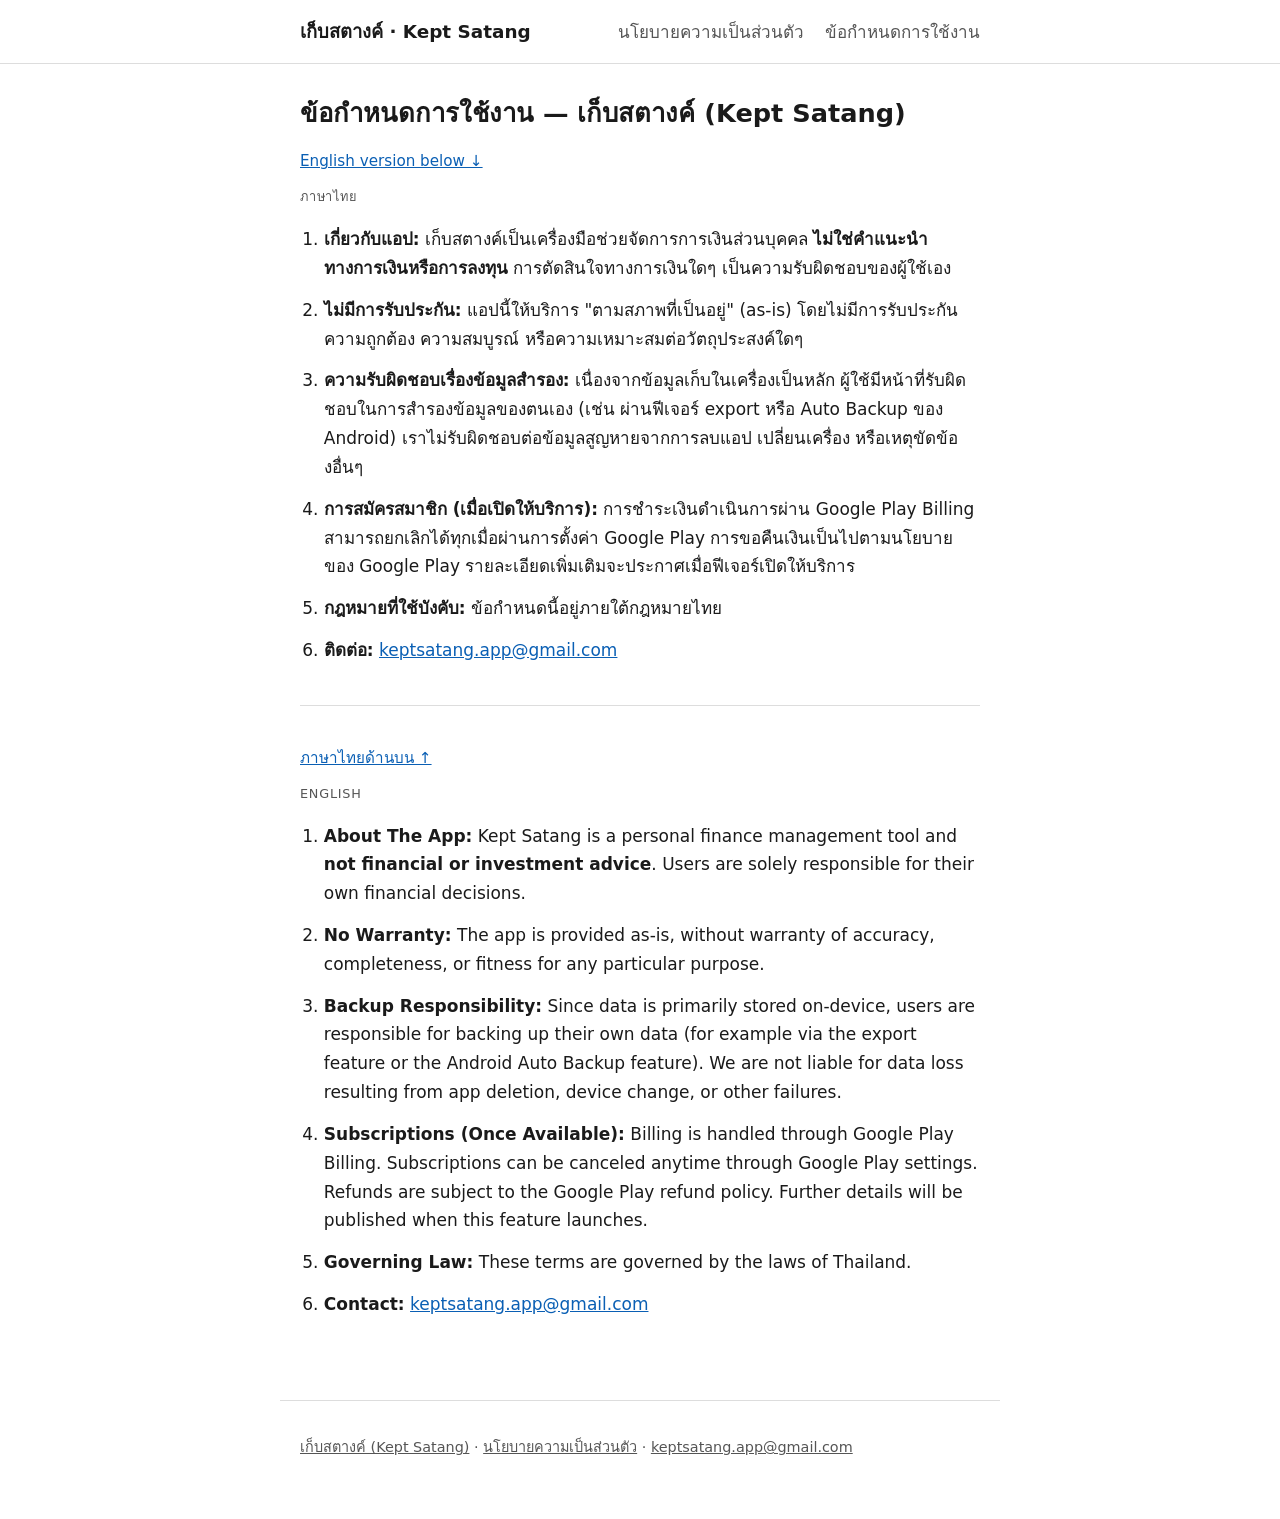
<file: terms.html>
<!doctype html>
<html lang="th">
<head>
<meta charset="utf-8">
<meta name="viewport" content="width=device-width, initial-scale=1">
<title>ข้อกำหนดการใช้งาน — เก็บสตางค์ (Kept Satang)</title>
<link rel="stylesheet" href="style.css">
</head>
<body>
<header class="top-nav">
  <div class="top-nav-inner">
    <a class="site-title" href="index.html">เก็บสตางค์ · Kept Satang</a>
    <nav>
      <a href="privacy.html">นโยบายความเป็นส่วนตัว</a>
      <a href="terms.html">ข้อกำหนดการใช้งาน</a>
    </nav>
  </div>
</header>

<main>
  <h1 id="top">ข้อกำหนดการใช้งาน — เก็บสตางค์ (Kept Satang)</h1>

  <p class="jump"><a href="#en-top">English version below ↓</a></p>

  <section lang="th">
    <p class="section-lang-label">ภาษาไทย</p>
    <ol>
      <li><strong>เกี่ยวกับแอป:</strong> เก็บสตางค์เป็นเครื่องมือช่วยจัดการการเงินส่วนบุคคล <strong>ไม่ใช่คำแนะนำทางการเงินหรือการลงทุน</strong> การตัดสินใจทางการเงินใดๆ เป็นความรับผิดชอบของผู้ใช้เอง</li>
      <li><strong>ไม่มีการรับประกัน:</strong> แอปนี้ให้บริการ "ตามสภาพที่เป็นอยู่" (as-is) โดยไม่มีการรับประกันความถูกต้อง ความสมบูรณ์ หรือความเหมาะสมต่อวัตถุประสงค์ใดๆ</li>
      <li><strong>ความรับผิดชอบเรื่องข้อมูลสำรอง:</strong> เนื่องจากข้อมูลเก็บในเครื่องเป็นหลัก ผู้ใช้มีหน้าที่รับผิดชอบในการสำรองข้อมูลของตนเอง (เช่น ผ่านฟีเจอร์ export หรือ Auto Backup ของ Android) เราไม่รับผิดชอบต่อข้อมูลสูญหายจากการลบแอป เปลี่ยนเครื่อง หรือเหตุขัดข้องอื่นๆ</li>
      <li><strong>การสมัครสมาชิก (เมื่อเปิดให้บริการ):</strong> การชำระเงินดำเนินการผ่าน Google Play Billing สามารถยกเลิกได้ทุกเมื่อผ่านการตั้งค่า Google Play การขอคืนเงินเป็นไปตามนโยบายของ Google Play รายละเอียดเพิ่มเติมจะประกาศเมื่อฟีเจอร์เปิดให้บริการ</li>
      <li><strong>กฎหมายที่ใช้บังคับ:</strong> ข้อกำหนดนี้อยู่ภายใต้กฎหมายไทย</li>
      <li><strong>ติดต่อ:</strong> <a href="mailto:keptsatang.app@gmail.com">keptsatang.app@gmail.com</a></li>
    </ol>
  </section>

  <hr>

  <section lang="en" id="en-top">
    <p class="jump"><a href="#top">ภาษาไทยด้านบน ↑</a></p>
    <p class="section-lang-label">English</p>
    <ol>
      <li><strong>About The App:</strong> Kept Satang is a personal finance management tool and <strong>not financial or investment advice</strong>. Users are solely responsible for their own financial decisions.</li>
      <li><strong>No Warranty:</strong> The app is provided as-is, without warranty of accuracy, completeness, or fitness for any particular purpose.</li>
      <li><strong>Backup Responsibility:</strong> Since data is primarily stored on-device, users are responsible for backing up their own data (for example via the export feature or the Android Auto Backup feature). We are not liable for data loss resulting from app deletion, device change, or other failures.</li>
      <li><strong>Subscriptions (Once Available):</strong> Billing is handled through Google Play Billing. Subscriptions can be canceled anytime through Google Play settings. Refunds are subject to the Google Play refund policy. Further details will be published when this feature launches.</li>
      <li><strong>Governing Law:</strong> These terms are governed by the laws of Thailand.</li>
      <li><strong>Contact:</strong> <a href="mailto:keptsatang.app@gmail.com">keptsatang.app@gmail.com</a></li>
    </ol>
  </section>
</main>

<footer>
  <p><a href="index.html">เก็บสตางค์ (Kept Satang)</a> · <a href="privacy.html">นโยบายความเป็นส่วนตัว</a> · <a href="mailto:keptsatang.app@gmail.com">keptsatang.app@gmail.com</a></p>
</footer>
</body>
</html>
</file>
<file: style.css>
/* เก็บสตางค์ (Kept Satang) — สไตล์เว็บสถิตสำหรับหน้านโยบาย/ข้อกำหนด
   ไม่มี JavaScript, ไม่มี font/CDN ภายนอก, ไม่มี tracking ใด ๆ */

:root {
  --bg: #ffffff;
  --fg: #1a1a1a;
  --muted: #555555;
  --link: #0a5fb4;
  --link-visited: #6b3fa0;
  --border: #dddddd;
  --code-bg: #f2f2f2;
  --toc-bg: #f7f7f7;
  --accent: #0a5fb4;
}

@media (prefers-color-scheme: dark) {
  :root {
    --bg: #14171a;
    --fg: #e8e8e8;
    --muted: #a8a8a8;
    --link: #7ab8ff;
    --link-visited: #c8a6ff;
    --border: #33383d;
    --code-bg: #22262a;
    --toc-bg: #1d2124;
    --accent: #7ab8ff;
  }
}

* {
  box-sizing: border-box;
}

html {
  color-scheme: light dark;
}

body {
  margin: 0;
  padding: 0;
  background: var(--bg);
  color: var(--fg);
  font-family: system-ui, "Segoe UI", Roboto, "Noto Sans Thai", sans-serif;
  line-height: 1.7;
  font-size: 17px;
}

main {
  max-width: 720px;
  margin: 0 auto;
  padding: 2rem 1.25rem 4rem;
}

h1 {
  font-size: 1.6rem;
  line-height: 1.4;
  margin-top: 0;
}

h2 {
  font-size: 1.25rem;
  line-height: 1.5;
  margin-top: 2.5rem;
  padding-top: 0.5rem;
  border-top: 1px solid var(--border);
}

h3 {
  font-size: 1.05rem;
  margin-top: 1.75rem;
}

p, li {
  margin: 0.75em 0;
}

ul, ol {
  padding-left: 1.4em;
}

li > ul,
li > ol {
  margin: 0.4em 0;
}

a {
  color: var(--link);
}

a:visited {
  color: var(--link-visited);
}

code {
  background: var(--code-bg);
  padding: 0.1em 0.35em;
  border-radius: 4px;
  font-size: 0.92em;
}

blockquote {
  margin: 1em 0;
  padding: 0.6em 1em;
  border-left: 4px solid var(--accent);
  background: var(--toc-bg);
  color: var(--muted);
}

hr {
  border: none;
  border-top: 1px solid var(--border);
  margin: 2.5rem 0;
}

.site-title {
  font-size: 1.15rem;
  font-weight: 700;
  text-decoration: none;
  color: var(--fg);
}

.top-nav {
  border-bottom: 1px solid var(--border);
}

.top-nav-inner {
  max-width: 720px;
  margin: 0 auto;
  padding: 1rem 1.25rem;
  display: flex;
  align-items: baseline;
  justify-content: space-between;
  gap: 1rem;
  flex-wrap: wrap;
}

.top-nav a {
  text-decoration: none;
}

.top-nav nav a {
  margin-left: 1rem;
  color: var(--muted);
}

.top-nav nav a:first-child {
  margin-left: 0;
}

.jump {
  font-size: 0.95rem;
}

.section-lang-label {
  text-transform: uppercase;
  letter-spacing: 0.06em;
  font-size: 0.8rem;
  color: var(--muted);
  margin: 0.25rem 0 0;
}

.toc {
  background: var(--toc-bg);
  border: 1px solid var(--border);
  border-radius: 8px;
  padding: 1rem 1.25rem;
  margin: 1.5rem 0 2.5rem;
}

.toc-label {
  font-weight: 700;
  margin: 0 0 0.5rem;
}

.toc ol {
  margin: 0;
  columns: 1;
  list-style: none;
  padding-left: 0;
}

.toc li {
  margin: 0.3em 0;
}

footer {
  max-width: 720px;
  margin: 0 auto;
  padding: 1.5rem 1.25rem 3rem;
  color: var(--muted);
  font-size: 0.9rem;
  border-top: 1px solid var(--border);
}

footer a {
  color: var(--muted);
}
</file>
